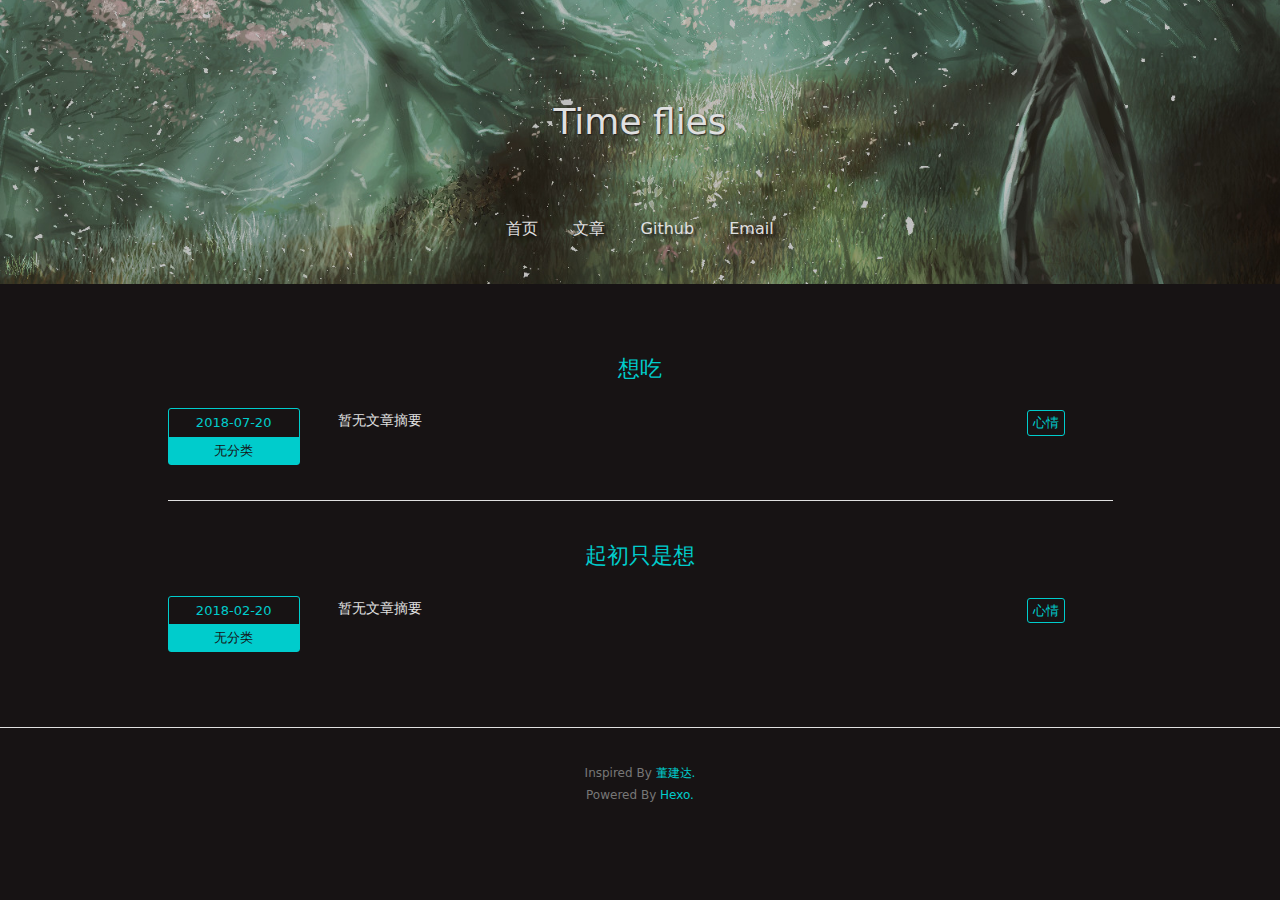
<file: index.html>
<!DOCTYPE html>
<html>
  <!-- Html Head Tag-->
  <head>
  <meta charset="UTF-8">
  <meta http-equiv="X-UA-Compatible" content="IE=edge">
  <meta name="viewport" content="width=device-width, initial-scale=1">
  <meta name="description" content="">
  <meta name="author" content="Dong Jianda">
  <!-- Open Graph Data -->
  <meta property="og:title" content="Time flies"/>
  <meta property="og:description" content="" />
  <meta property="og:site_name" content="Time flies"/>
  <meta property="og:type" content="website" />
  <meta property="og:image" content="http://yoursite.com"/>
  
    <link rel="alternate" href="/atom.xml" title="Time flies" type="application/atom+xml">
  
  
    <link rel="icon" href="/favicon.png">
  

  <!-- Site Title -->
  <title>Time flies</title>

  <!-- Bootstrap CSS -->
  <link rel="stylesheet" href="/css/bootstrap.min.css">
  <!-- Custom CSS -->
  
  <link rel="stylesheet" href="/css/style.dark.css">

  <!-- Google Analytics -->
  

</head>

  <body>
    <!-- Page Header -->


<header class="site-header header-background" style="background-image: url(/img/default-banner-dark.jpg)">
  <div class="container">
    <div class="row">
      <div class="col-lg-8 col-lg-offset-2 col-md-10 col-md-offset-1">
        <div class="page-title with-background-image">
          <p class="title">Time flies</p>
          <p class="subtitle"></p>
        </div>
        <div class="site-menu with-background-image">
          <ul>
            
              <li>
                <a href="/">
                  
                  首页
                  
                </a>
              </li>
            
              <li>
                <a href="/archives">
                  
                  文章
                  
                </a>
              </li>
            
              <li>
                <a href="https://github.com/Dongjianda">
                  
                  Github
                  
                </a>
              </li>
            
              <li>
                <a href="mailto:<692345776@qq.com>">
                  
                  Email
                  
                </a>
              </li>
            
          </ul>
        </div>
      </div>
    </div>
  </div>
</header>

<!-- Home Page Post List -->
<div class="container">
  <div class="row">
    <div class="col-lg-10 col-md-10 col-md-offset-1">
      
        <div class="post-item-wrapper">
  <a href="/2018/07/20/想吃/" class="post-title">
      想吃
  </a>
  <div class="post-excerpt">
    <!-- Post Date and Categories -->
    <div class="date-and-category">
      <div class="date">2018-07-20</div>
      <div class="categories">
        
          无分类
        
      </div>
    </div>
    <!-- Post Excerpt -->
    <div class="excerpt typo">暂无文章摘要</div>
    <!-- Post Tags -->
    <div class="tags">
      
        

<a class="tag" href="/tags/心情/">心情</a>


      
    </div>
  </div>
</div>

      
        <div class="post-item-wrapper">
  <a href="/2018/02/20/起初只是想/" class="post-title">
      起初只是想
  </a>
  <div class="post-excerpt">
    <!-- Post Date and Categories -->
    <div class="date-and-category">
      <div class="date">2018-02-20</div>
      <div class="categories">
        
          无分类
        
      </div>
    </div>
    <!-- Post Excerpt -->
    <div class="excerpt typo">暂无文章摘要</div>
    <!-- Post Tags -->
    <div class="tags">
      
        

<a class="tag" href="/tags/心情/">心情</a>


      
    </div>
  </div>
</div>

      
    </div>
  </div>
</div>

<!-- Pagination -->
<div class="container">
  <div class="row">
    <div class="col-lg-10 col-md-10 col-md-offset-1">
      <ul class="pagination">
          
          
      </ul>
    </div>
  </div>
</div>



    <!-- Footer -->
<footer>
  <div class="container">
    <div class="row">
      <div class="col-lg-8 col-lg-offset-2 col-md-10 col-md-offset-1">
        <p class="copyright text-muted">
          Inspired By <a target="_blank" href="https://github.com/Dongjianda">董建达.</a>
        <p class="copyright text-muted">
          Powered By <a target="_blank" href="https://hexo.io/">Hexo.</a>
        </p>
      </div>
    </div>
  </div>
</footer>


    <!-- After Footer Scripts -->
<script src="/js/highlight.pack.js"></script>
<script>
  document.addEventListener("DOMContentLoaded", function(event) {
    var codeBlocks = Array.prototype.slice.call(document.getElementsByTagName('pre'))
    codeBlocks.forEach(function(block, index) {
      hljs.highlightBlock(block);
    });
  });
</script>

  </body>
</html>
</file>
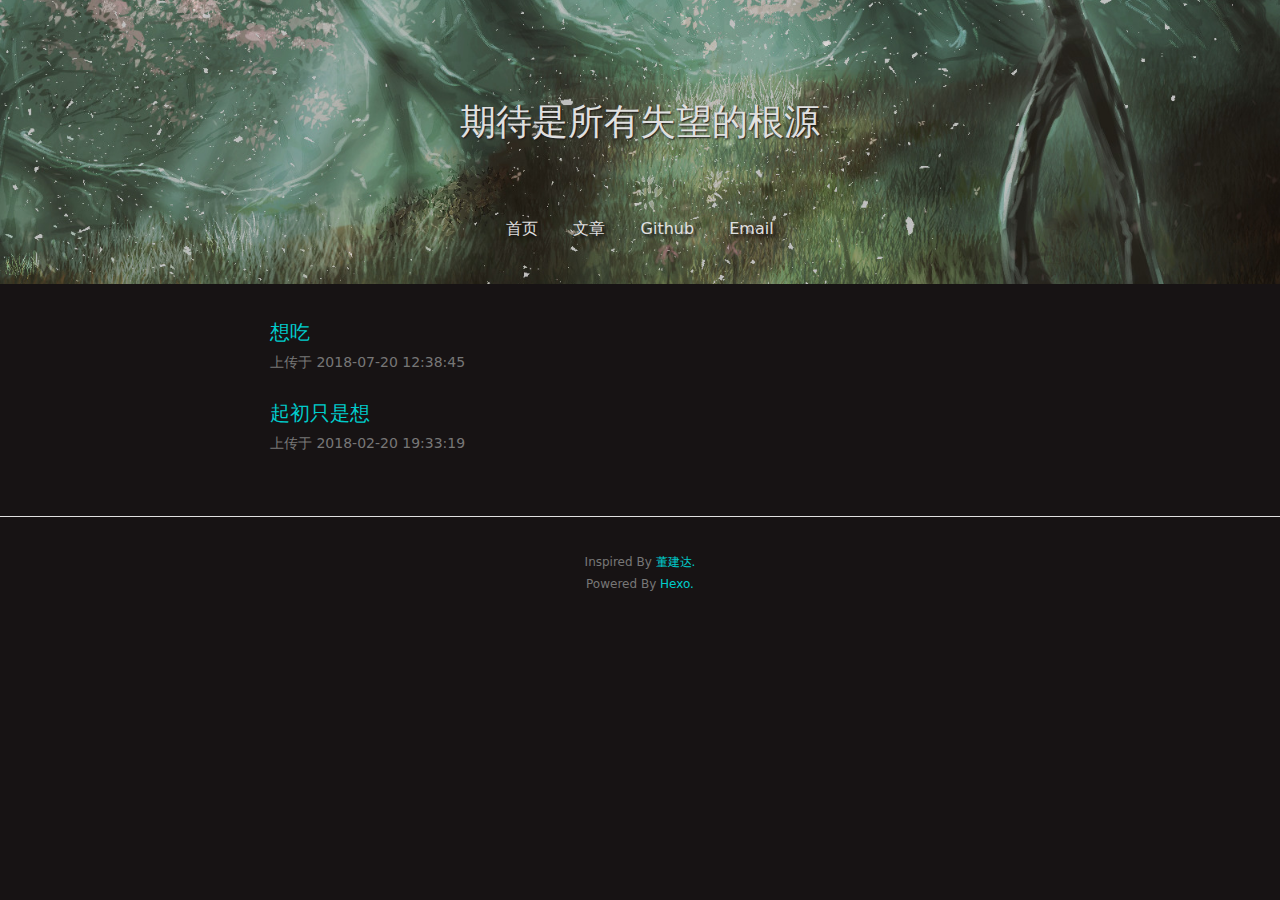
<file: archives/index.html>
<!DOCTYPE html>
<html>
  <!-- Html Head Tag-->
  <head>
  <meta charset="UTF-8">
  <meta http-equiv="X-UA-Compatible" content="IE=edge">
  <meta name="viewport" content="width=device-width, initial-scale=1">
  <meta name="description" content="">
  <meta name="author" content="Dong Jianda">
  <!-- Open Graph Data -->
  <meta property="og:title" content="Time flies"/>
  <meta property="og:description" content="" />
  <meta property="og:site_name" content="Time flies"/>
  <meta property="og:type" content="website" />
  <meta property="og:image" content="http://yoursite.com"/>
  
    <link rel="alternate" href="/atom.xml" title="Time flies" type="application/atom+xml">
  
  
    <link rel="icon" href="/favicon.png">
  

  <!-- Site Title -->
  <title>Time flies</title>

  <!-- Bootstrap CSS -->
  <link rel="stylesheet" href="/css/bootstrap.min.css">
  <!-- Custom CSS -->
  
  <link rel="stylesheet" href="/css/style.dark.css">

  <!-- Google Analytics -->
  

</head>

  <body>
    <!-- Archive Header -->
<!-- Page Header -->


<header class="site-header header-background" style="background-image: url(/img/default-banner-dark.jpg)">
  <div class="container">
    <div class="row">
      <div class="col-lg-8 col-lg-offset-2 col-md-10 col-md-offset-1">
        <div class="page-title with-background-image">
          <p class="title">期待是所有失望的根源</p>
          <p class="subtitle"></p>
        </div>
        <div class="site-menu with-background-image">
          <ul>
            
              <li>
                <a href="/">
                  
                  首页
                  
                </a>
              </li>
            
              <li>
                <a href="/archives">
                  
                  文章
                  
                </a>
              </li>
            
              <li>
                <a href="https://github.com/Dongjianda">
                  
                  Github
                  
                </a>
              </li>
            
              <li>
                <a href="mailto:<692345776@qq.com>">
                  
                  Email
                  
                </a>
              </li>
            
          </ul>
        </div>
      </div>
    </div>
  </div>
</header>

<!-- Archive List -->
<div class="container">
  <div class="row">
    <div class="col-lg-8 col-lg-offset-2 col-md-10 col-md-offset-1">
      
        <div class="archive-item">
  <a href="/2018/07/20/想吃/" class="post-title">
    想吃
  </a>
  <div class="date text-muted">上传于 2018-07-20 12:38:45</div>
</div>

      
        <div class="archive-item">
  <a href="/2018/02/20/起初只是想/" class="post-title">
    起初只是想
  </a>
  <div class="date text-muted">上传于 2018-02-20 19:33:19</div>
</div>

      

    </div>
  </div>
</div>
<!-- Pagination -->
<div class="container">
  <div class="row">
    <div class="col-lg-10 col-md-10 col-md-offset-1">
      <ul class="pagination">
          
          
      </ul>
    </div>
  </div>
</div>



    <!-- Footer -->
<footer>
  <div class="container">
    <div class="row">
      <div class="col-lg-8 col-lg-offset-2 col-md-10 col-md-offset-1">
        <p class="copyright text-muted">
          Inspired By <a target="_blank" href="https://github.com/Dongjianda">董建达.</a>
        <p class="copyright text-muted">
          Powered By <a target="_blank" href="https://hexo.io/">Hexo.</a>
        </p>
      </div>
    </div>
  </div>
</footer>


    <!-- After Footer Scripts -->
<script src="/js/highlight.pack.js"></script>
<script>
  document.addEventListener("DOMContentLoaded", function(event) {
    var codeBlocks = Array.prototype.slice.call(document.getElementsByTagName('pre'))
    codeBlocks.forEach(function(block, index) {
      hljs.highlightBlock(block);
    });
  });
</script>

  </body>
</html>
</file>
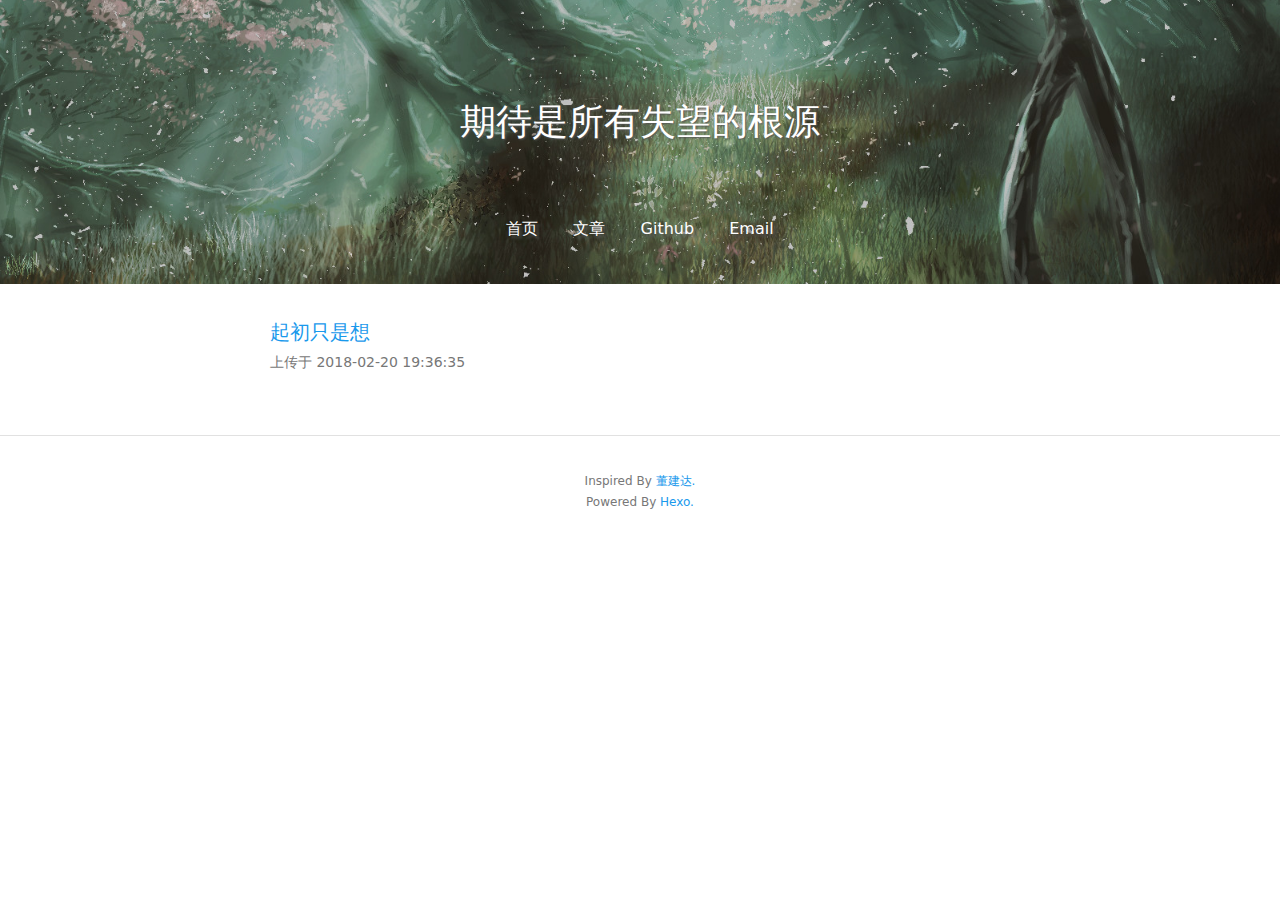
<file: tags/记录/index.html>
<!DOCTYPE html>
<html>
  <!-- Html Head Tag-->
  <head>
  <meta charset="UTF-8">
  <meta http-equiv="X-UA-Compatible" content="IE=edge">
  <meta name="viewport" content="width=device-width, initial-scale=1">
  <meta name="description" content="">
  <meta name="author" content="Dong Jianda">
  <!-- Open Graph Data -->
  <meta property="og:title" content="Time flies"/>
  <meta property="og:description" content="" />
  <meta property="og:site_name" content="Time flies"/>
  <meta property="og:type" content="website" />
  <meta property="og:image" content="http://yoursite.com"/>
  
    <link rel="alternate" href="/atom.xml" title="Time flies" type="application/atom+xml">
  
  
    <link rel="icon" href="/favicon.png">
  

  <!-- Site Title -->
  <title>Time flies</title>

  <!-- Bootstrap CSS -->
  <link rel="stylesheet" href="/css/bootstrap.min.css">
  <!-- Custom CSS -->
  
  <link rel="stylesheet" href="/css/style.light.css">

  <!-- Google Analytics -->
  

</head>

  <body>
    <!-- Archive Header -->
<!-- Page Header -->


<header class="site-header header-background" style="background-image: url(/img/default-banner-dark.jpg)">
  <div class="container">
    <div class="row">
      <div class="col-lg-8 col-lg-offset-2 col-md-10 col-md-offset-1">
        <div class="page-title with-background-image">
          <p class="title">期待是所有失望的根源</p>
          <p class="subtitle"></p>
        </div>
        <div class="site-menu with-background-image">
          <ul>
            
              <li>
                <a href="/">
                  
                  首页
                  
                </a>
              </li>
            
              <li>
                <a href="/archives">
                  
                  文章
                  
                </a>
              </li>
            
              <li>
                <a href="https://github.com/Dongjianda">
                  
                  Github
                  
                </a>
              </li>
            
              <li>
                <a href="mailto:<692345776@qq.com>">
                  
                  Email
                  
                </a>
              </li>
            
          </ul>
        </div>
      </div>
    </div>
  </div>
</header>

<!-- Archive List -->
<div class="container">
  <div class="row">
    <div class="col-lg-8 col-lg-offset-2 col-md-10 col-md-offset-1">
      
        <div class="archive-item">
  <a href="/2018/02/20/起初只是想/" class="post-title">
    起初只是想
  </a>
  <div class="date text-muted">上传于 2018-02-20 19:36:35</div>
</div>

      

    </div>
  </div>
</div>
<!-- Pagination -->
<div class="container">
  <div class="row">
    <div class="col-lg-10 col-md-10 col-md-offset-1">
      <ul class="pagination">
          
          
      </ul>
    </div>
  </div>
</div>



    <!-- Footer -->
<footer>
  <div class="container">
    <div class="row">
      <div class="col-lg-8 col-lg-offset-2 col-md-10 col-md-offset-1">
        <p class="copyright text-muted">
          Inspired By <a target="_blank" href="https://github.com/Dongjianda">董建达.</a>
        <p class="copyright text-muted">
          Powered By <a target="_blank" href="https://hexo.io/">Hexo.</a>
        </p>
      </div>
    </div>
  </div>
</footer>


    <!-- After Footer Scripts -->
<script src="/js/highlight.pack.js"></script>
<script>
  document.addEventListener("DOMContentLoaded", function(event) {
    var codeBlocks = Array.prototype.slice.call(document.getElementsByTagName('pre'))
    codeBlocks.forEach(function(block, index) {
      hljs.highlightBlock(block);
    });
  });
</script>

  </body>
</html>
</file>
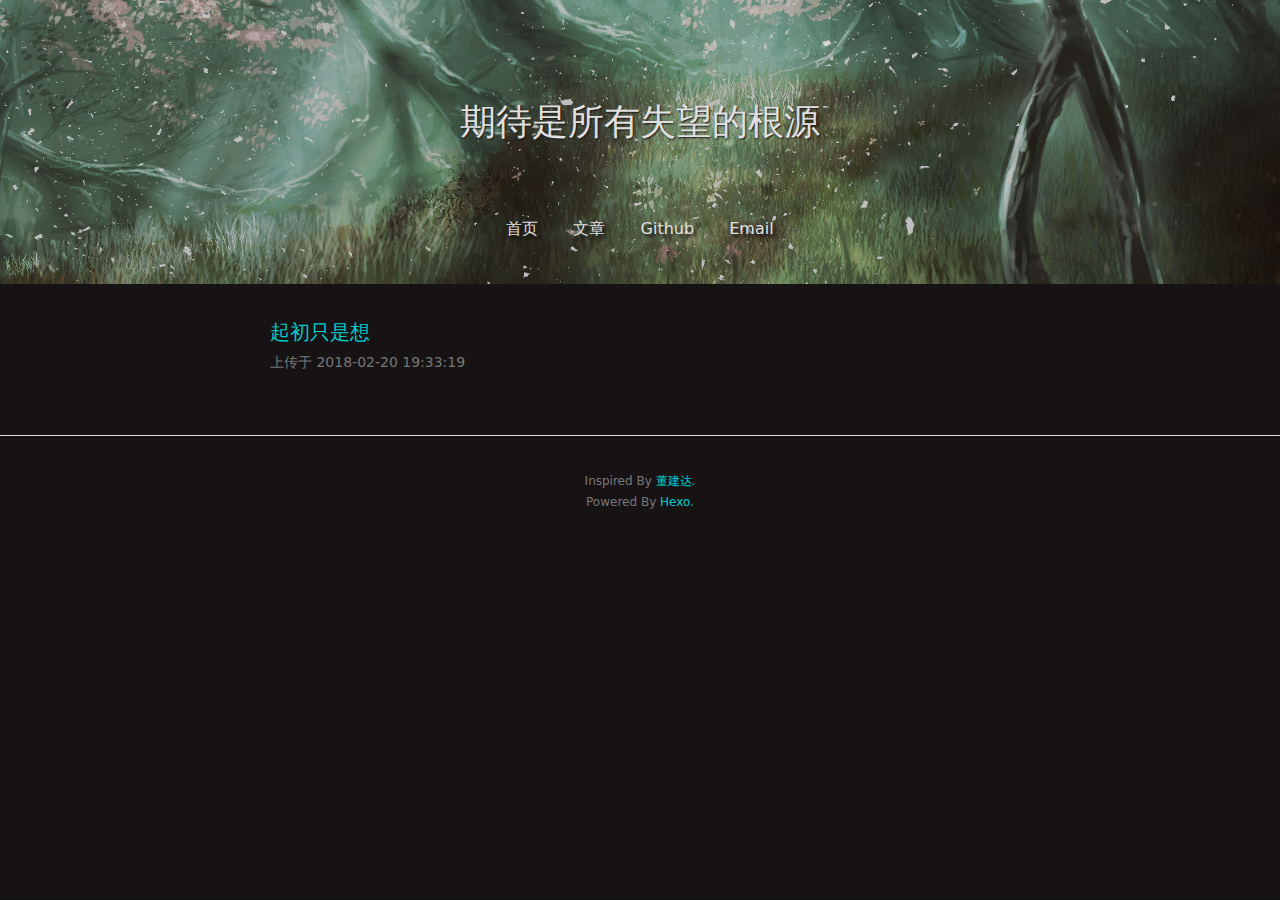
<file: archives/2018/02/index.html>
<!DOCTYPE html>
<html>
  <!-- Html Head Tag-->
  <head>
  <meta charset="UTF-8">
  <meta http-equiv="X-UA-Compatible" content="IE=edge">
  <meta name="viewport" content="width=device-width, initial-scale=1">
  <meta name="description" content="">
  <meta name="author" content="Dong Jianda">
  <!-- Open Graph Data -->
  <meta property="og:title" content="Time flies"/>
  <meta property="og:description" content="" />
  <meta property="og:site_name" content="Time flies"/>
  <meta property="og:type" content="website" />
  <meta property="og:image" content="http://yoursite.com"/>
  
    <link rel="alternate" href="/atom.xml" title="Time flies" type="application/atom+xml">
  
  
    <link rel="icon" href="/favicon.png">
  

  <!-- Site Title -->
  <title>Time flies</title>

  <!-- Bootstrap CSS -->
  <link rel="stylesheet" href="/css/bootstrap.min.css">
  <!-- Custom CSS -->
  
  <link rel="stylesheet" href="/css/style.dark.css">

  <!-- Google Analytics -->
  

</head>

  <body>
    <!-- Archive Header -->
<!-- Page Header -->


<header class="site-header header-background" style="background-image: url(/img/default-banner-dark.jpg)">
  <div class="container">
    <div class="row">
      <div class="col-lg-8 col-lg-offset-2 col-md-10 col-md-offset-1">
        <div class="page-title with-background-image">
          <p class="title">期待是所有失望的根源</p>
          <p class="subtitle"></p>
        </div>
        <div class="site-menu with-background-image">
          <ul>
            
              <li>
                <a href="/">
                  
                  首页
                  
                </a>
              </li>
            
              <li>
                <a href="/archives">
                  
                  文章
                  
                </a>
              </li>
            
              <li>
                <a href="https://github.com/Dongjianda">
                  
                  Github
                  
                </a>
              </li>
            
              <li>
                <a href="mailto:<692345776@qq.com>">
                  
                  Email
                  
                </a>
              </li>
            
          </ul>
        </div>
      </div>
    </div>
  </div>
</header>

<!-- Archive List -->
<div class="container">
  <div class="row">
    <div class="col-lg-8 col-lg-offset-2 col-md-10 col-md-offset-1">
      
        <div class="archive-item">
  <a href="/2018/02/20/起初只是想/" class="post-title">
    起初只是想
  </a>
  <div class="date text-muted">上传于 2018-02-20 19:33:19</div>
</div>

      

    </div>
  </div>
</div>
<!-- Pagination -->
<div class="container">
  <div class="row">
    <div class="col-lg-10 col-md-10 col-md-offset-1">
      <ul class="pagination">
          
          
      </ul>
    </div>
  </div>
</div>



    <!-- Footer -->
<footer>
  <div class="container">
    <div class="row">
      <div class="col-lg-8 col-lg-offset-2 col-md-10 col-md-offset-1">
        <p class="copyright text-muted">
          Inspired By <a target="_blank" href="https://github.com/Dongjianda">董建达.</a>
        <p class="copyright text-muted">
          Powered By <a target="_blank" href="https://hexo.io/">Hexo.</a>
        </p>
      </div>
    </div>
  </div>
</footer>


    <!-- After Footer Scripts -->
<script src="/js/highlight.pack.js"></script>
<script>
  document.addEventListener("DOMContentLoaded", function(event) {
    var codeBlocks = Array.prototype.slice.call(document.getElementsByTagName('pre'))
    codeBlocks.forEach(function(block, index) {
      hljs.highlightBlock(block);
    });
  });
</script>

  </body>
</html>
</file>
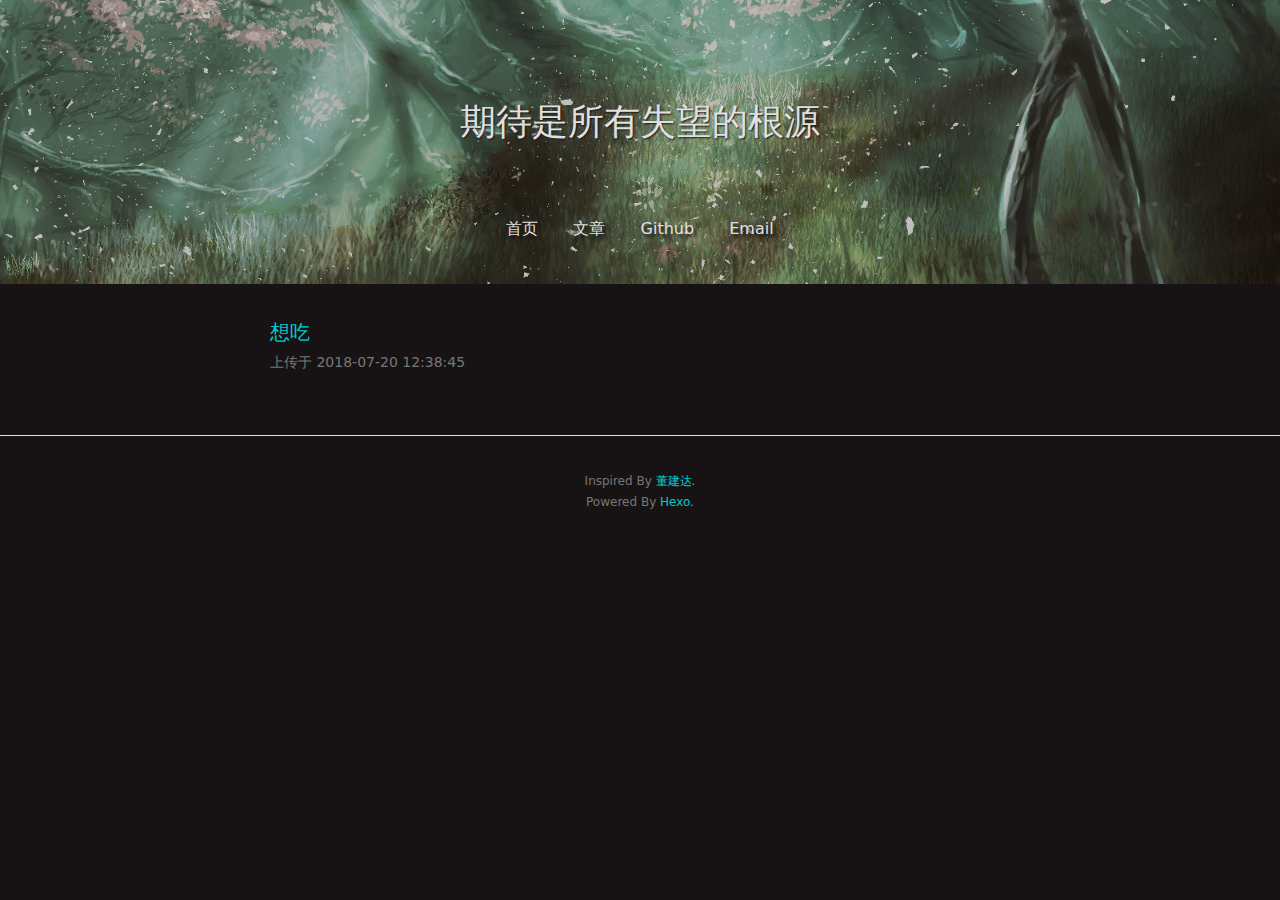
<file: archives/2018/07/index.html>
<!DOCTYPE html>
<html>
  <!-- Html Head Tag-->
  <head>
  <meta charset="UTF-8">
  <meta http-equiv="X-UA-Compatible" content="IE=edge">
  <meta name="viewport" content="width=device-width, initial-scale=1">
  <meta name="description" content="">
  <meta name="author" content="Dong Jianda">
  <!-- Open Graph Data -->
  <meta property="og:title" content="Time flies"/>
  <meta property="og:description" content="" />
  <meta property="og:site_name" content="Time flies"/>
  <meta property="og:type" content="website" />
  <meta property="og:image" content="http://yoursite.com"/>
  
    <link rel="alternate" href="/atom.xml" title="Time flies" type="application/atom+xml">
  
  
    <link rel="icon" href="/favicon.png">
  

  <!-- Site Title -->
  <title>Time flies</title>

  <!-- Bootstrap CSS -->
  <link rel="stylesheet" href="/css/bootstrap.min.css">
  <!-- Custom CSS -->
  
  <link rel="stylesheet" href="/css/style.dark.css">

  <!-- Google Analytics -->
  

</head>

  <body>
    <!-- Archive Header -->
<!-- Page Header -->


<header class="site-header header-background" style="background-image: url(/img/default-banner-dark.jpg)">
  <div class="container">
    <div class="row">
      <div class="col-lg-8 col-lg-offset-2 col-md-10 col-md-offset-1">
        <div class="page-title with-background-image">
          <p class="title">期待是所有失望的根源</p>
          <p class="subtitle"></p>
        </div>
        <div class="site-menu with-background-image">
          <ul>
            
              <li>
                <a href="/">
                  
                  首页
                  
                </a>
              </li>
            
              <li>
                <a href="/archives">
                  
                  文章
                  
                </a>
              </li>
            
              <li>
                <a href="https://github.com/Dongjianda">
                  
                  Github
                  
                </a>
              </li>
            
              <li>
                <a href="mailto:<692345776@qq.com>">
                  
                  Email
                  
                </a>
              </li>
            
          </ul>
        </div>
      </div>
    </div>
  </div>
</header>

<!-- Archive List -->
<div class="container">
  <div class="row">
    <div class="col-lg-8 col-lg-offset-2 col-md-10 col-md-offset-1">
      
        <div class="archive-item">
  <a href="/2018/07/20/想吃/" class="post-title">
    想吃
  </a>
  <div class="date text-muted">上传于 2018-07-20 12:38:45</div>
</div>

      

    </div>
  </div>
</div>
<!-- Pagination -->
<div class="container">
  <div class="row">
    <div class="col-lg-10 col-md-10 col-md-offset-1">
      <ul class="pagination">
          
          
      </ul>
    </div>
  </div>
</div>



    <!-- Footer -->
<footer>
  <div class="container">
    <div class="row">
      <div class="col-lg-8 col-lg-offset-2 col-md-10 col-md-offset-1">
        <p class="copyright text-muted">
          Inspired By <a target="_blank" href="https://github.com/Dongjianda">董建达.</a>
        <p class="copyright text-muted">
          Powered By <a target="_blank" href="https://hexo.io/">Hexo.</a>
        </p>
      </div>
    </div>
  </div>
</footer>


    <!-- After Footer Scripts -->
<script src="/js/highlight.pack.js"></script>
<script>
  document.addEventListener("DOMContentLoaded", function(event) {
    var codeBlocks = Array.prototype.slice.call(document.getElementsByTagName('pre'))
    codeBlocks.forEach(function(block, index) {
      hljs.highlightBlock(block);
    });
  });
</script>

  </body>
</html>
</file>
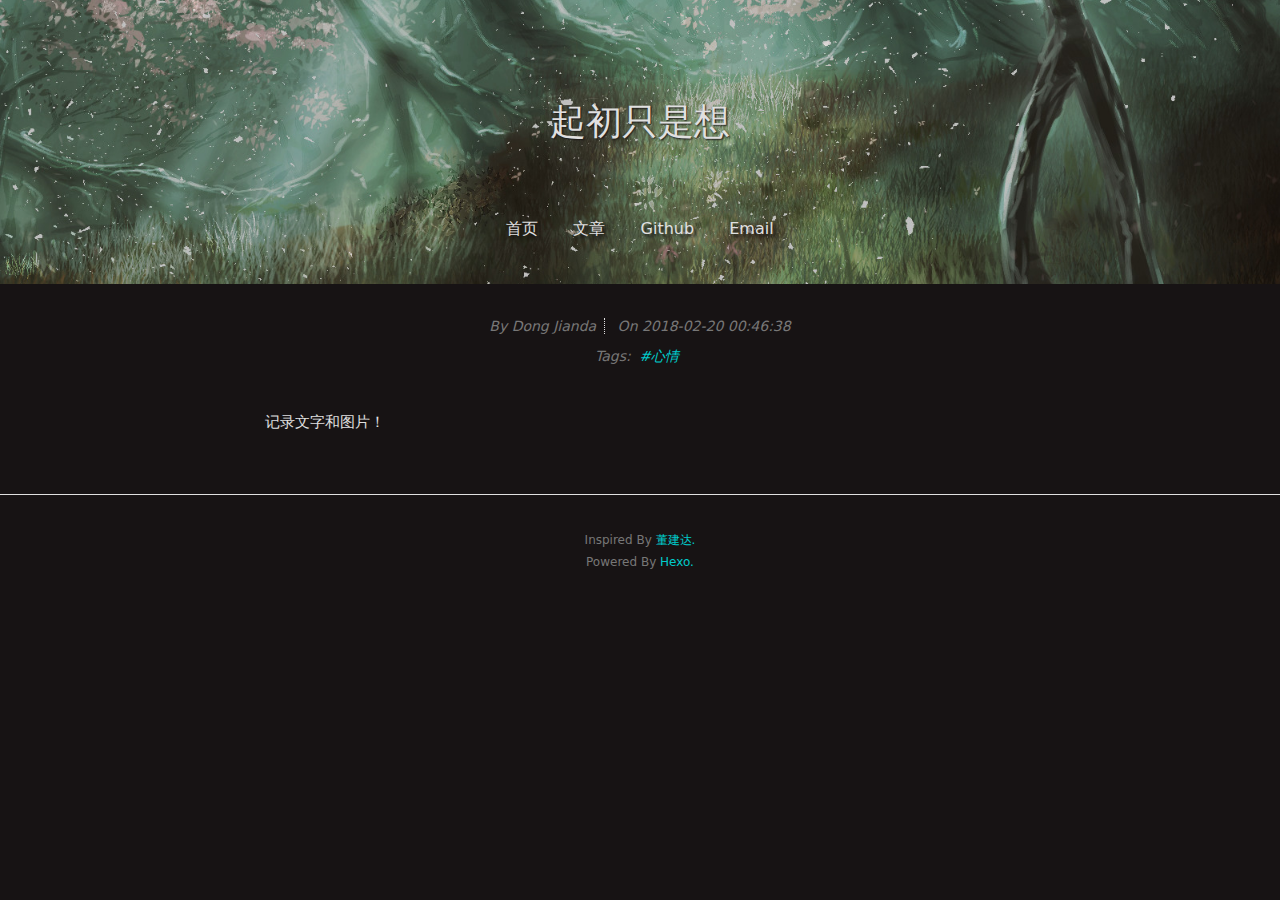
<file: 2018/02/20/起初只是想/index.html>
<!DOCTYPE html>
<html>
  <!-- Html Head Tag-->
  <head>
  <meta charset="UTF-8">
  <meta http-equiv="X-UA-Compatible" content="IE=edge">
  <meta name="viewport" content="width=device-width, initial-scale=1">
  <meta name="description" content="">
  <meta name="author" content="Dong Jianda">
  <!-- Open Graph Data -->
  <meta property="og:title" content="起初只是想"/>
  <meta property="og:description" content="" />
  <meta property="og:site_name" content="Time flies"/>
  <meta property="og:type" content="article" />
  <meta property="og:image" content="http://yoursite.com"/>
  
    <link rel="alternate" href="/atom.xml" title="Time flies" type="application/atom+xml">
  
  
    <link rel="icon" href="/favicon.png">
  

  <!-- Site Title -->
  <title>Time flies</title>

  <!-- Bootstrap CSS -->
  <link rel="stylesheet" href="/css/bootstrap.min.css">
  <!-- Custom CSS -->
  
  <link rel="stylesheet" href="/css/style.dark.css">

  <!-- Google Analytics -->
  

</head>

  <body>
    <!-- Page Header -->


<header class="site-header header-background" style="background-image: url(/img/default-banner-dark.jpg)">
  <div class="container">
    <div class="row">
      <div class="col-lg-8 col-lg-offset-2 col-md-10 col-md-offset-1">
        <div class="page-title with-background-image">
          <p class="title">起初只是想</p>
          <p class="subtitle"></p>
        </div>
        <div class="site-menu with-background-image">
          <ul>
            
              <li>
                <a href="/">
                  
                  首页
                  
                </a>
              </li>
            
              <li>
                <a href="/archives">
                  
                  文章
                  
                </a>
              </li>
            
              <li>
                <a href="https://github.com/Dongjianda">
                  
                  Github
                  
                </a>
              </li>
            
              <li>
                <a href="mailto:<692345776@qq.com>">
                  
                  Email
                  
                </a>
              </li>
            
          </ul>
        </div>
      </div>
    </div>
  </div>
</header>

<article>
  <div class="container typo">
    <div class="row">
      <div class="col-lg-8 col-lg-offset-2 col-md-10 col-md-offset-1">
        <div class="post-info text-muted">
          
            <!-- Author -->
            <span class="author info">By Dong Jianda</span>
          
          <!-- Date -->
          <span class="date-time info">On
            <span class="date">2018-02-20</span>
            <span class="time">00:46:38</span>
          </span>
          
        </div>
        <!-- Tags -->
        
          <div class="post-tags text-muted">
            Tags: 

<a class="tag" href="/tags/心情/">#心情</a>


          </div>
        
        <!-- Post Main Content -->
        <div class="post-content">
          <p>记录文字和图片！</p>

        </div>
      </div>
    </div>
  </div>
</article>



    <!-- Footer -->
<footer>
  <div class="container">
    <div class="row">
      <div class="col-lg-8 col-lg-offset-2 col-md-10 col-md-offset-1">
        <p class="copyright text-muted">
          Inspired By <a target="_blank" href="https://github.com/Dongjianda">董建达.</a>
        <p class="copyright text-muted">
          Powered By <a target="_blank" href="https://hexo.io/">Hexo.</a>
        </p>
      </div>
    </div>
  </div>
</footer>


    <!-- After Footer Scripts -->
<script src="/js/highlight.pack.js"></script>
<script>
  document.addEventListener("DOMContentLoaded", function(event) {
    var codeBlocks = Array.prototype.slice.call(document.getElementsByTagName('pre'))
    codeBlocks.forEach(function(block, index) {
      hljs.highlightBlock(block);
    });
  });
</script>

  </body>
</html>
</file>
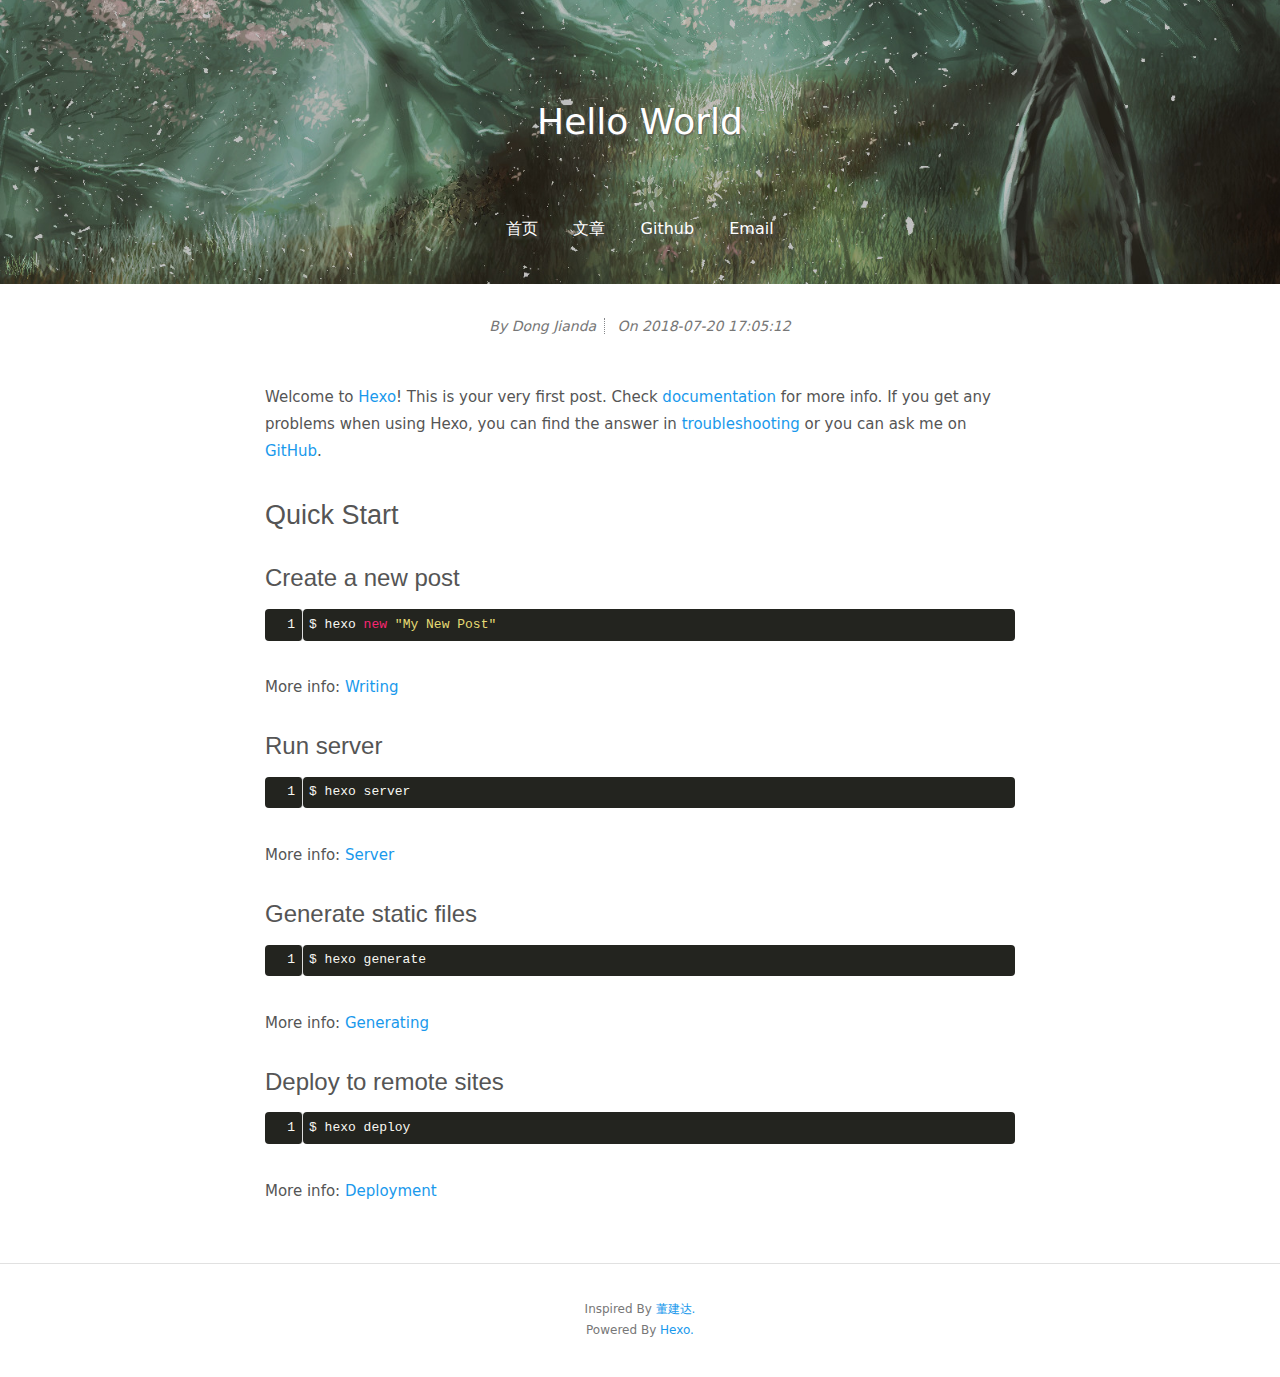
<file: 2018/07/20/hello-world/index.html>
<!DOCTYPE html>
<html>
  <!-- Html Head Tag-->
  <head>
  <meta charset="UTF-8">
  <meta http-equiv="X-UA-Compatible" content="IE=edge">
  <meta name="viewport" content="width=device-width, initial-scale=1">
  <meta name="description" content="">
  <meta name="author" content="Dong Jianda">
  <!-- Open Graph Data -->
  <meta property="og:title" content="Hello World"/>
  <meta property="og:description" content="" />
  <meta property="og:site_name" content="Time flies"/>
  <meta property="og:type" content="article" />
  <meta property="og:image" content="http://yoursite.com"/>
  
    <link rel="alternate" href="/atom.xml" title="Time flies" type="application/atom+xml">
  
  
    <link rel="icon" href="/favicon.png">
  

  <!-- Site Title -->
  <title>Time flies</title>

  <!-- Bootstrap CSS -->
  <link rel="stylesheet" href="/css/bootstrap.min.css">
  <!-- Custom CSS -->
  
  <link rel="stylesheet" href="/css/style.light.css">

  <!-- Google Analytics -->
  

</head>

  <body>
    <!-- Page Header -->


<header class="site-header header-background" style="background-image: url(/img/default-banner-dark.jpg)">
  <div class="container">
    <div class="row">
      <div class="col-lg-8 col-lg-offset-2 col-md-10 col-md-offset-1">
        <div class="page-title with-background-image">
          <p class="title">Hello World</p>
          <p class="subtitle"></p>
        </div>
        <div class="site-menu with-background-image">
          <ul>
            
              <li>
                <a href="/">
                  
                  首页
                  
                </a>
              </li>
            
              <li>
                <a href="/archives">
                  
                  文章
                  
                </a>
              </li>
            
              <li>
                <a href="https://github.com/Dongjianda">
                  
                  Github
                  
                </a>
              </li>
            
              <li>
                <a href="mailto:<692345776@qq.com>">
                  
                  Email
                  
                </a>
              </li>
            
          </ul>
        </div>
      </div>
    </div>
  </div>
</header>

<article>
  <div class="container typo">
    <div class="row">
      <div class="col-lg-8 col-lg-offset-2 col-md-10 col-md-offset-1">
        <div class="post-info text-muted">
          
            <!-- Author -->
            <span class="author info">By Dong Jianda</span>
          
          <!-- Date -->
          <span class="date-time info">On
            <span class="date">2018-07-20</span>
            <span class="time">17:05:12</span>
          </span>
          
        </div>
        <!-- Tags -->
        
        <!-- Post Main Content -->
        <div class="post-content">
          <p>Welcome to <a href="https://hexo.io/" target="_blank" rel="noopener">Hexo</a>! This is your very first post. Check <a href="https://hexo.io/docs/" target="_blank" rel="noopener">documentation</a> for more info. If you get any problems when using Hexo, you can find the answer in <a href="https://hexo.io/docs/troubleshooting.html" target="_blank" rel="noopener">troubleshooting</a> or you can ask me on <a href="https://github.com/hexojs/hexo/issues" target="_blank" rel="noopener">GitHub</a>.</p>
<h2 id="Quick-Start"><a href="#Quick-Start" class="headerlink" title="Quick Start"></a>Quick Start</h2><h3 id="Create-a-new-post"><a href="#Create-a-new-post" class="headerlink" title="Create a new post"></a>Create a new post</h3><figure class="highlight bash"><table><tr><td class="gutter"><pre><span class="line">1</span><br></pre></td><td class="code"><pre><span class="line">$ hexo new <span class="string">"My New Post"</span></span><br></pre></td></tr></table></figure>
<p>More info: <a href="https://hexo.io/docs/writing.html" target="_blank" rel="noopener">Writing</a></p>
<h3 id="Run-server"><a href="#Run-server" class="headerlink" title="Run server"></a>Run server</h3><figure class="highlight bash"><table><tr><td class="gutter"><pre><span class="line">1</span><br></pre></td><td class="code"><pre><span class="line">$ hexo server</span><br></pre></td></tr></table></figure>
<p>More info: <a href="https://hexo.io/docs/server.html" target="_blank" rel="noopener">Server</a></p>
<h3 id="Generate-static-files"><a href="#Generate-static-files" class="headerlink" title="Generate static files"></a>Generate static files</h3><figure class="highlight bash"><table><tr><td class="gutter"><pre><span class="line">1</span><br></pre></td><td class="code"><pre><span class="line">$ hexo generate</span><br></pre></td></tr></table></figure>
<p>More info: <a href="https://hexo.io/docs/generating.html" target="_blank" rel="noopener">Generating</a></p>
<h3 id="Deploy-to-remote-sites"><a href="#Deploy-to-remote-sites" class="headerlink" title="Deploy to remote sites"></a>Deploy to remote sites</h3><figure class="highlight bash"><table><tr><td class="gutter"><pre><span class="line">1</span><br></pre></td><td class="code"><pre><span class="line">$ hexo deploy</span><br></pre></td></tr></table></figure>
<p>More info: <a href="https://hexo.io/docs/deployment.html" target="_blank" rel="noopener">Deployment</a></p>

        </div>
      </div>
    </div>
  </div>
</article>



    <!-- Footer -->
<footer>
  <div class="container">
    <div class="row">
      <div class="col-lg-8 col-lg-offset-2 col-md-10 col-md-offset-1">
        <p class="copyright text-muted">
          Inspired By <a target="_blank" href="https://github.com/Dongjianda">董建达.</a>
        <p class="copyright text-muted">
          Powered By <a target="_blank" href="https://hexo.io/">Hexo.</a>
        </p>
      </div>
    </div>
  </div>
</footer>


    <!-- After Footer Scripts -->
<script src="/js/highlight.pack.js"></script>
<script>
  document.addEventListener("DOMContentLoaded", function(event) {
    var codeBlocks = Array.prototype.slice.call(document.getElementsByTagName('pre'))
    codeBlocks.forEach(function(block, index) {
      hljs.highlightBlock(block);
    });
  });
</script>

  </body>
</html>
</file>
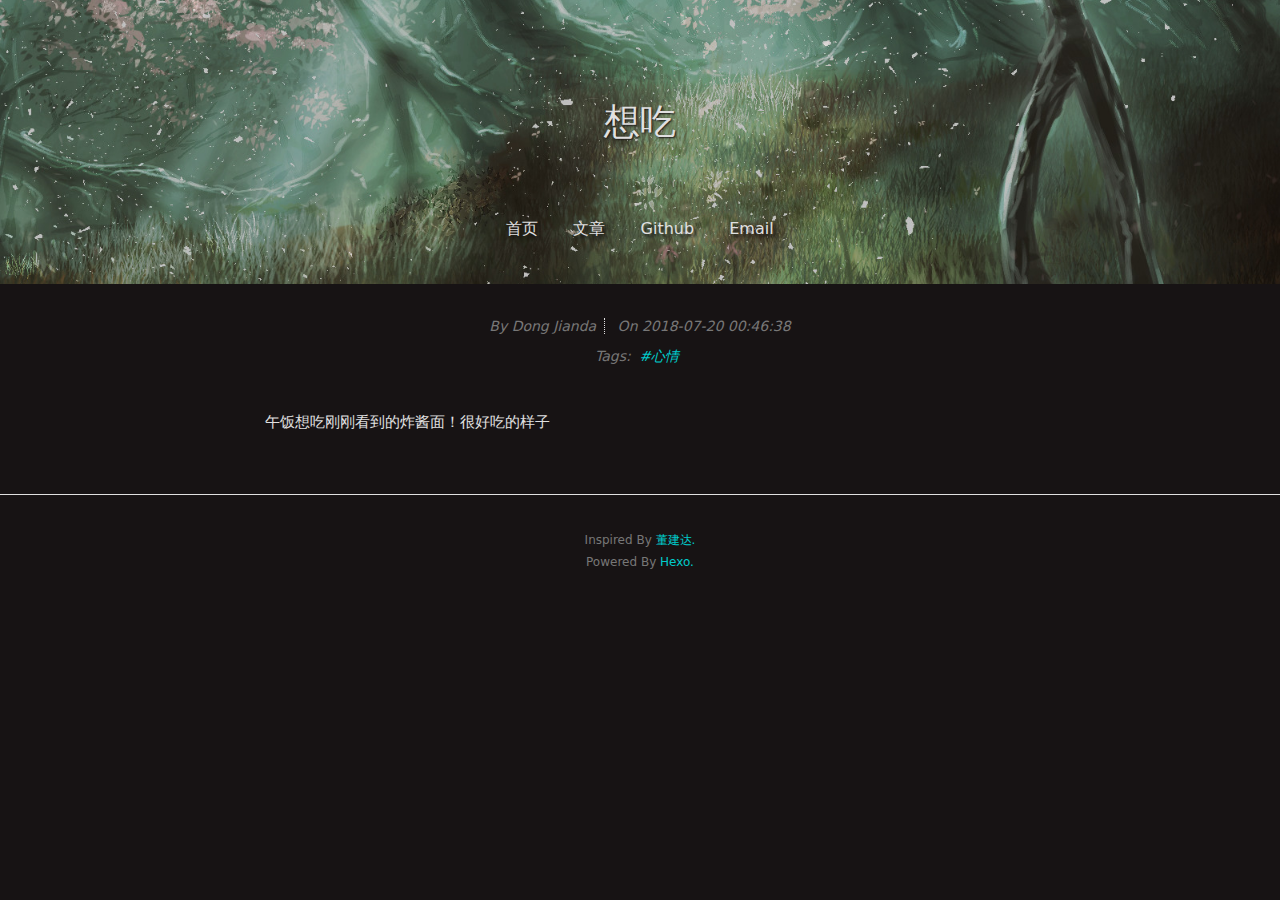
<file: 2018/07/20/想吃/index.html>
<!DOCTYPE html>
<html>
  <!-- Html Head Tag-->
  <head>
  <meta charset="UTF-8">
  <meta http-equiv="X-UA-Compatible" content="IE=edge">
  <meta name="viewport" content="width=device-width, initial-scale=1">
  <meta name="description" content="">
  <meta name="author" content="Dong Jianda">
  <!-- Open Graph Data -->
  <meta property="og:title" content="想吃"/>
  <meta property="og:description" content="" />
  <meta property="og:site_name" content="Time flies"/>
  <meta property="og:type" content="article" />
  <meta property="og:image" content="http://yoursite.com"/>
  
    <link rel="alternate" href="/atom.xml" title="Time flies" type="application/atom+xml">
  
  
    <link rel="icon" href="/favicon.png">
  

  <!-- Site Title -->
  <title>Time flies</title>

  <!-- Bootstrap CSS -->
  <link rel="stylesheet" href="/css/bootstrap.min.css">
  <!-- Custom CSS -->
  
  <link rel="stylesheet" href="/css/style.dark.css">

  <!-- Google Analytics -->
  

</head>

  <body>
    <!-- Page Header -->


<header class="site-header header-background" style="background-image: url(/img/default-banner-dark.jpg)">
  <div class="container">
    <div class="row">
      <div class="col-lg-8 col-lg-offset-2 col-md-10 col-md-offset-1">
        <div class="page-title with-background-image">
          <p class="title">想吃</p>
          <p class="subtitle"></p>
        </div>
        <div class="site-menu with-background-image">
          <ul>
            
              <li>
                <a href="/">
                  
                  首页
                  
                </a>
              </li>
            
              <li>
                <a href="/archives">
                  
                  文章
                  
                </a>
              </li>
            
              <li>
                <a href="https://github.com/Dongjianda">
                  
                  Github
                  
                </a>
              </li>
            
              <li>
                <a href="mailto:<692345776@qq.com>">
                  
                  Email
                  
                </a>
              </li>
            
          </ul>
        </div>
      </div>
    </div>
  </div>
</header>

<article>
  <div class="container typo">
    <div class="row">
      <div class="col-lg-8 col-lg-offset-2 col-md-10 col-md-offset-1">
        <div class="post-info text-muted">
          
            <!-- Author -->
            <span class="author info">By Dong Jianda</span>
          
          <!-- Date -->
          <span class="date-time info">On
            <span class="date">2018-07-20</span>
            <span class="time">00:46:38</span>
          </span>
          
        </div>
        <!-- Tags -->
        
          <div class="post-tags text-muted">
            Tags: 

<a class="tag" href="/tags/心情/">#心情</a>


          </div>
        
        <!-- Post Main Content -->
        <div class="post-content">
          <p>午饭想吃刚刚看到的炸酱面！很好吃的样子</p>

        </div>
      </div>
    </div>
  </div>
</article>



    <!-- Footer -->
<footer>
  <div class="container">
    <div class="row">
      <div class="col-lg-8 col-lg-offset-2 col-md-10 col-md-offset-1">
        <p class="copyright text-muted">
          Inspired By <a target="_blank" href="https://github.com/Dongjianda">董建达.</a>
        <p class="copyright text-muted">
          Powered By <a target="_blank" href="https://hexo.io/">Hexo.</a>
        </p>
      </div>
    </div>
  </div>
</footer>


    <!-- After Footer Scripts -->
<script src="/js/highlight.pack.js"></script>
<script>
  document.addEventListener("DOMContentLoaded", function(event) {
    var codeBlocks = Array.prototype.slice.call(document.getElementsByTagName('pre'))
    codeBlocks.forEach(function(block, index) {
      hljs.highlightBlock(block);
    });
  });
</script>

  </body>
</html>
</file>
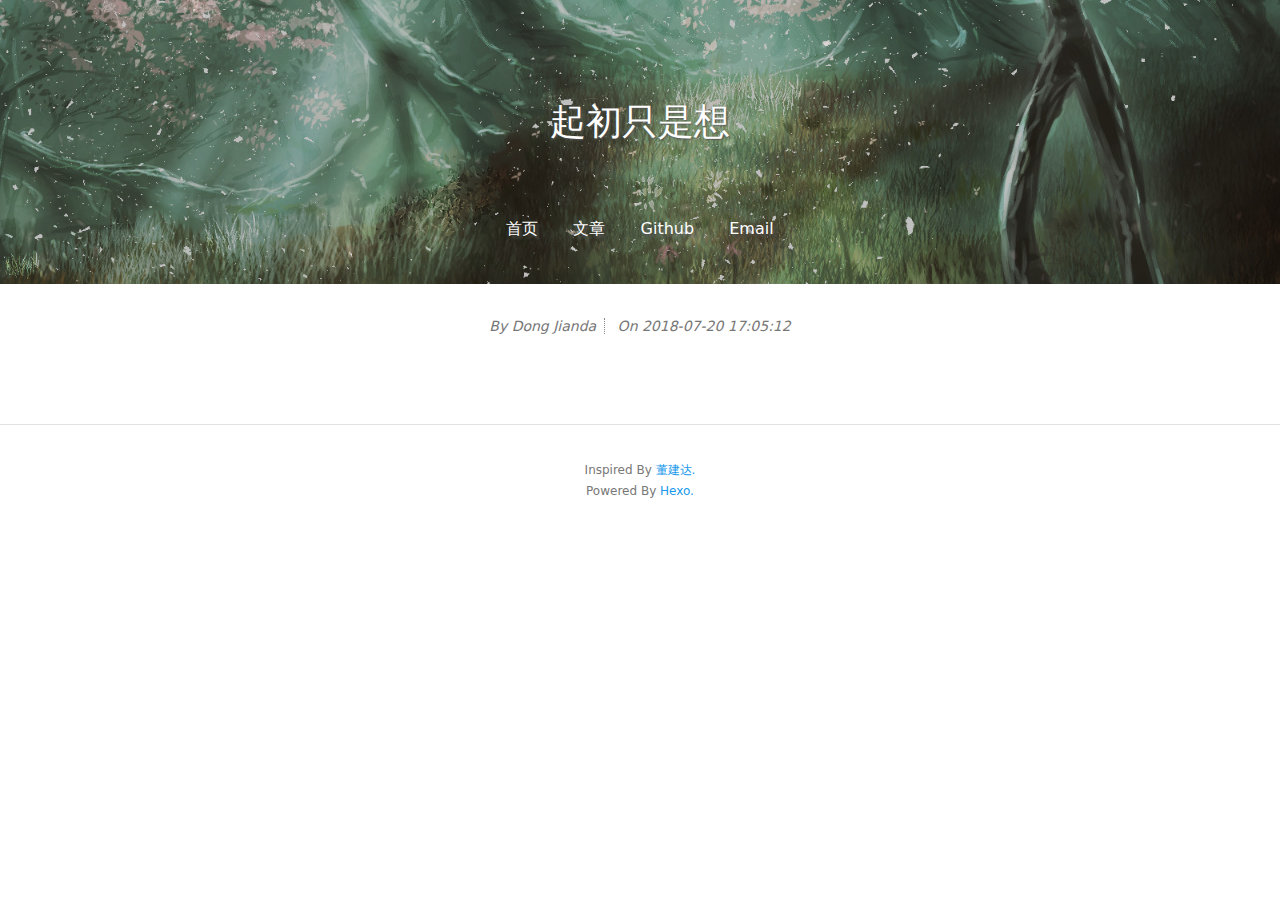
<file: 2018/07/20/起初只是想/index.html>
<!DOCTYPE html>
<html>
  <!-- Html Head Tag-->
  <head>
  <meta charset="UTF-8">
  <meta http-equiv="X-UA-Compatible" content="IE=edge">
  <meta name="viewport" content="width=device-width, initial-scale=1">
  <meta name="description" content="">
  <meta name="author" content="Dong Jianda">
  <!-- Open Graph Data -->
  <meta property="og:title" content="起初只是想"/>
  <meta property="og:description" content="" />
  <meta property="og:site_name" content="Time flies"/>
  <meta property="og:type" content="article" />
  <meta property="og:image" content="http://yoursite.com"/>
  
    <link rel="alternate" href="/atom.xml" title="Time flies" type="application/atom+xml">
  
  
    <link rel="icon" href="/favicon.png">
  

  <!-- Site Title -->
  <title>Time flies</title>

  <!-- Bootstrap CSS -->
  <link rel="stylesheet" href="/css/bootstrap.min.css">
  <!-- Custom CSS -->
  
  <link rel="stylesheet" href="/css/style.light.css">

  <!-- Google Analytics -->
  

</head>

  <body>
    <!-- Page Header -->


<header class="site-header header-background" style="background-image: url(/img/default-banner-dark.jpg)">
  <div class="container">
    <div class="row">
      <div class="col-lg-8 col-lg-offset-2 col-md-10 col-md-offset-1">
        <div class="page-title with-background-image">
          <p class="title">起初只是想</p>
          <p class="subtitle"></p>
        </div>
        <div class="site-menu with-background-image">
          <ul>
            
              <li>
                <a href="/">
                  
                  首页
                  
                </a>
              </li>
            
              <li>
                <a href="/archives">
                  
                  文章
                  
                </a>
              </li>
            
              <li>
                <a href="https://github.com/Dongjianda">
                  
                  Github
                  
                </a>
              </li>
            
              <li>
                <a href="mailto:<692345776@qq.com>">
                  
                  Email
                  
                </a>
              </li>
            
          </ul>
        </div>
      </div>
    </div>
  </div>
</header>

<article>
  <div class="container typo">
    <div class="row">
      <div class="col-lg-8 col-lg-offset-2 col-md-10 col-md-offset-1">
        <div class="post-info text-muted">
          
            <!-- Author -->
            <span class="author info">By Dong Jianda</span>
          
          <!-- Date -->
          <span class="date-time info">On
            <span class="date">2018-07-20</span>
            <span class="time">17:05:12</span>
          </span>
          
        </div>
        <!-- Tags -->
        
        <!-- Post Main Content -->
        <div class="post-content">
          
        </div>
      </div>
    </div>
  </div>
</article>



    <!-- Footer -->
<footer>
  <div class="container">
    <div class="row">
      <div class="col-lg-8 col-lg-offset-2 col-md-10 col-md-offset-1">
        <p class="copyright text-muted">
          Inspired By <a target="_blank" href="https://github.com/Dongjianda">董建达.</a>
        <p class="copyright text-muted">
          Powered By <a target="_blank" href="https://hexo.io/">Hexo.</a>
        </p>
      </div>
    </div>
  </div>
</footer>


    <!-- After Footer Scripts -->
<script src="/js/highlight.pack.js"></script>
<script>
  document.addEventListener("DOMContentLoaded", function(event) {
    var codeBlocks = Array.prototype.slice.call(document.getElementsByTagName('pre'))
    codeBlocks.forEach(function(block, index) {
      hljs.highlightBlock(block);
    });
  });
</script>

  </body>
</html>
</file>
<file: css/style.dark.css>
/* basic colors */
/* theme colors */
/* modify value of $theme-color to get different theme colors */
/* typo.css from https://github.com/sofish/typo.css */

@charset "utf-8";

/* 防止用户自定义背景颜色对网页的影响，添加让用户可以自定义字体 */
html {
  color: #333;
  background: #fff;
  -webkit-text-size-adjust: 100%;
  -ms-text-size-adjust: 100%;
  text-rendering: optimizelegibility;
}

/* 如果你的项目仅支持 IE9+ | Chrome | Firefox 等，推荐在 <html> 中添加 .borderbox 这个 class */
html.borderbox *, html.borderbox *:before, html.borderbox *:after {
  -moz-box-sizing: border-box;
  -webkit-box-sizing: border-box;
  box-sizing: border-box;
}

/* 内外边距通常让各个浏览器样式的表现位置不同 */
body, dl, dt, dd, ul, ol, li, h1, h2, h3, h4, h5, h6, pre, code, form, fieldset, legend, input, textarea, p, blockquote, th, td, hr, button, article, aside, details, figcaption, figure, footer, header, menu, nav, section {
  margin: 0;
  padding: 0;
}

/* 重设 HTML5 标签, IE 需要在 js 中 createElement(TAG) */
article, aside, details, figcaption, figure, footer, header, menu, nav, section {
  display: block;
}

/* HTML5 媒体文件跟 img 保持一致 */
audio, canvas, video {
  display: inline-block;
}

/* 要注意表单元素并不继承父级 font 的问题 */
body, button, input, select, textarea {
  font: 300 1rem/1.8 PingFang SC, Lantinghei SC, Microsoft Yahei, Hiragino Sans GB, Microsoft Sans Serif, WenQuanYi Micro Hei, sans;
}

button::-moz-focus-inner,
input::-moz-focus-inner {
  padding: 0;
  border: 0;
}

/* 去掉各Table cell 的边距并让其边重合 */
table {
  border-collapse: collapse;
  border-spacing: 0;
}

/* 去除默认边框 */
fieldset, img {
  border: 0;
}

/* 块/段落引用 */
blockquote {
  position: relative;
  color: #999;
  font-weight: 400;
  border-left: 1px solid #1abc9c;
  padding-left: 1em;
  margin: 1em 3em 1em 2em;
}

@media only screen and ( max-width: 640px ) {
  blockquote {
    margin: 1em 0;
  }
}

/* Firefox 以外，元素没有下划线，需添加 */
acronym, abbr {
  border-bottom: 1px dotted;
  font-variant: normal;
}

/* 添加鼠标问号，进一步确保应用的语义是正确的（要知道，交互他们也有洁癖，如果你不去掉，那得多花点口舌） */
abbr {
  cursor: help;
}

/* 一致的 del 样式 */
del {
  text-decoration: line-through;
}

address, caption, cite, code, dfn, em, th, var {
  font-style: normal;
  font-weight: 400;
}

/* 去掉列表前的标识, li 会继承，大部分网站通常用列表来很多内容，所以应该当去 */
ul, ol {
  list-style: none;
}

/* 对齐是排版最重要的因素, 别让什么都居中 */
caption, th {
  text-align: left;
}

q:before, q:after {
  content: '';
}

/* 统一上标和下标 */
sub, sup {
  font-size: 75%;
  line-height: 0;
  position: relative;
}

:root sub, :root sup {
  vertical-align: baseline; /* for ie9 and other modern browsers */
}

sup {
  top: -0.5em;
}

sub {
  bottom: -0.25em;
}

/* 让链接在 hover 状态下显示下划线 */
// a {
//   color: #1abc9c;
// }

// a:hover {
//   text-decoration: underline;
// }

// .typo a {
//   border-bottom: 1px solid #1abc9c;
// }

// .typo a:hover {
//   border-bottom-color: #555;
//   color: #555;
//   text-decoration: none;
// }

/* 默认不显示下划线，保持页面简洁 */
ins, a {
  text-decoration: none;
}

/* 专名号：虽然 u 已经重回 html5 Draft，但在所有浏览器中都是可以使用的，
 * 要做到更好，向后兼容的话，添加 class="typo-u" 来显示专名号
 * 关于 <u> 标签：http://www.whatwg.org/specs/web-apps/current-work/multipage/text-level-semantics.html#the-u-element
 * 被放弃的是 4，之前一直搞错 http://www.w3.org/TR/html401/appendix/changes.html#idx-deprecated
 * 一篇关于 <u> 标签的很好文章：http://html5doctor.com/u-element/
 */
u, .typo-u {
  text-decoration: underline;
}

/* 标记，类似于手写的荧光笔的作用 */
mark {
  background: #fffdd1;
  border-bottom: 1px solid #ffedce;
  padding: 2px;
  margin: 0 5px;
}

/* 代码片断 */
pre, code, pre tt {
  font-family: Courier, 'Courier New', monospace;
}

pre {
  background: #f8f8f8;
  border: 1px solid #ddd;
  padding: 1em 1.5em;
  display: block;
  -webkit-overflow-scrolling: touch;
}

/* 一致化 horizontal rule */
hr {
  border: none;
  border-bottom: 1px solid #cfcfcf;
  margin-bottom: 0.8em;
  height: 10px;
}

/* 底部印刷体、版本等标记 */
small, .typo-small,
  /* 图片说明 */
figcaption {
  font-size: 0.9em;
  color: #888;
}

strong, b {
  font-weight: bold;
  color: #000;
}

/* 可拖动文件添加拖动手势 */
[draggable] {
  cursor: move;
}

.clearfix:before, .clearfix:after {
  content: "";
  display: table;
}

.clearfix:after {
  clear: both;
}

.clearfix {
  zoom: 1;
}

/* 强制文本换行 */
.textwrap, .textwrap td, .textwrap th {
  word-wrap: break-word;
  word-break: break-all;
}

.textwrap-table {
  table-layout: fixed;
}

/* 提供 serif 版本的字体设置: iOS 下中文自动 fallback 到 sans-serif */
.serif {
  font-family: Palatino, Optima, Georgia, serif;
}

/* 保证块/段落之间的空白隔行 */
.typo table, .typo p, .typo pre, .typo ul, .typo ol, .typo dl, .typo form, .typo hr,
.typo-p, .typo-pre, .typo-ul, .typo-ol, .typo-dl, .typo-form, .typo-hr, .typo-table, blockquote {
  margin-bottom: 1.2em
}

h1, h2, h3, h4, h5, h6 {
  font-family: PingFang SC, Verdana, Helvetica Neue, Microsoft Yahei, Hiragino Sans GB, Microsoft Sans Serif, WenQuanYi Micro Hei, sans-serif;
  font-weight: 100;
  color: #000;
  line-height: 1.35;
}

/* 标题应该更贴紧内容，并与其他块区分，margin 值要相应做优化 */
.typo h1, .typo h2, .typo h3, .typo h4, .typo h5, .typo h6,
.typo-h1, .typo-h2, .typo-h3, .typo-h4, .typo-h5, .typo-h6 {
  margin-top: 1.2em;
  margin-bottom: 0.6em;
  line-height: 1.35;
}

.typo h1, .typo-h1 {
  font-size: 2em;
}

.typo h2, .typo-h2 {
  font-size: 1.8em;
}

.typo h3, .typo-h3 {
  font-size: 1.6em;
}

.typo h4, .typo-h4 {
  font-size: 1.4em;
}

.typo h5, .typo h6, .typo-h5, .typo-h6 {
  font-size: 1.2em;
}

/* 在文章中，应该还原 ul 和 ol 的样式 */
.typo ul, .typo-ul {
  margin-left: 1.3em;
  list-style: disc;
}

.typo ol, .typo-ol {
  list-style: decimal;
  margin-left: 1.9em;
}

.typo li ul, .typo li ol, .typo-ul ul, .typo-ul ol, .typo-ol ul, .typo-ol ol {
  margin-bottom: 0.8em;
  margin-left: 2em;
}

.typo li ul, .typo-ul ul, .typo-ol ul {
  list-style: circle;
}

/* 同 ul/ol，在文章中应用 table 基本格式 */
// .typo table th,
// .typo table td,
.typo-table th,
.typo-table td,
.typo table caption {
  border: 1px solid #ddd;
  padding: 0.5em 1em;
  color: #666;
}


// .typo table th,
.typo-table th {
  background: #fbfbfb;
}

// .typo table thead th,
.typo-table thead th {
  background: #f1f1f1;
}

.typo table caption {
  border-bottom: none;
}

/* 去除 webkit 中 input 和 textarea 的默认样式  */
.typo-input, .typo-textarea {
  -webkit-appearance: none;
  border-radius: 0;
}

.typo-em, .typo em, legend, caption {
  color: #000;
  font-weight: inherit;
}

/* 着重号，只能在少量（少于100个字符）且全是全角字符的情况下使用 */
.typo-em {
  position: relative;
}

.typo-em:after {
  position: absolute;
  top: 0.65em;
  left: 0;
  width: 100%;
  overflow: hidden;
  white-space: nowrap;
  content: "・・・・・・・・・・・・・・・・・・・・・・・・・・・・・・・・・・・・・・・・・・・・・・・・・・・・・・・・・・・・・・・・・・・・・・・・・・・・・・・・・・・・・・・・・・・・・・・・・・・・";
}

/* Responsive images */
.typo img {
  max-width: 100%;
}

.hljs {
  display: block;
  overflow-x: auto;
  padding: 0.5em;
  background: #fbf1c7;
}
.hljs,
.hljs-subst {
  color: #3c3836;
}
.hljs-deletion,
.hljs-formula,
.hljs-keyword,
.hljs-link,
.hljs-selector-tag {
  color: #9d0006;
}
.hljs-built_in,
.hljs-emphasis,
.hljs-name,
.hljs-quote,
.hljs-strong,
.hljs-title,
.hljs-variable {
  color: #076678;
}
.hljs-attr,
.hljs-params,
.hljs-template-tag,
.hljs-type {
  color: #b57614;
}
.hljs-builtin-name,
.hljs-doctag,
.hljs-literal,
.hljs-number {
  color: #8f3f71;
}
.hljs-code,
.hljs-meta,
.hljs-regexp,
.hljs-selector-id,
.hljs-template-variable {
  color: #af3a03;
}
.hljs-addition,
.hljs-meta-string,
.hljs-section,
.hljs-selector-attr,
.hljs-selector-class,
.hljs-string,
.hljs-symbol {
  color: #79740e;
}
.hljs-attribute,
.hljs-bullet,
.hljs-class,
.hljs-function,
.hljs-function .hljs-keyword,
.hljs-meta-keyword,
.hljs-selector-pseudo,
.hljs-tag {
  color: #427b58;
}
.hljs-comment {
  color: #928374;
}
.hljs-link_label,
.hljs-literal,
.hljs-number {
  color: #8f3f71;
}
.hljs-comment,
.hljs-emphasis {
  font-style: italic;
}
.hljs-section,
.hljs-strong,
.hljs-tag {
  font-weight: bold;
}
.highlight {
  overflow: auto;
}
.highlight table {
  width: 100%;
  max-width: 100%;
}
.highlight pre {
  font-size: 0.8125rem;
}
.highlight .gutter {
  width: 5%;
  text-align: right;
}
.highlight .gutter pre {
  border-top: 0;
  border-bottom: 0;
  border-left: 0;
}
.highlight .code {
  width: 95%;
}
.highlight .code pre {
  border: 0;
}
code {
  color: #0cc;
  padding: 0 0.125rem;
  margin: 0 0.125rem;
  border-radius: 0.0625rem;
  background-color: #f0e8df;
}
@media only screen and (max-width: 414px) {
  .highlight pre {
    font-size: 0.75rem;
  }
}
html,
body {
  color: #e0e0e0;
  background-color: #171314;
  font-size: 100%; /* add PX (or original value) as backup */
  font-size: 100%;
}
a {
  color: #0cc;
}
a:hover {
  text-decoration: none;
  color: #171314;
  background-color: #0cc;
  transition: all 0.25s;
  cursor: pointer;
}
strong {
  color: #e0e0e0;
}
h1,
h2,
h3,
h4,
h5,
h6 {
  color: #e0e0e0;
}
.site-header {
  padding: 2.5rem 0;
  border-bottom: 1px solid #e0e0e0;
  margin-bottom: 1.875rem;
}
.site-header.header-background {
  border-bottom: 0;
  background-color: #808080;
  background-position: center center;
  background-attachment: scroll;
  -webkit-background-size: cover;
  -moz-background-size: cover;
  background-size: cover;
  -o-background-size: cover;
}
.site-header .page-title {
  color: #0cc;
  text-align: center;
  text-shadow: 1px 1px 2px #171314;
}
.site-header .page-title.with-background-image {
  color: #e0e0e0;
  padding: 3.125rem 0;
}
.site-header .page-title .title {
  font-size: 2.25rem;
}
.site-menu {
  text-align: center;
  margin-top: 0.625rem;
  text-shadow: 3px 3px 3px #171314;
}
.site-menu ul {
  margin: 0 auto;
  padding: 0;
}
.site-menu ul > li {
  display: inline-block;
  margin-right: 0.625rem;
}
.site-menu ul > li:last-child {
  margin-right: 0;
}
.site-menu ul > li > a {
  padding: 0.1875rem 0.625rem;
  border-radius: 0.125rem;
}
.site-menu.with-background-image a {
  color: #e0e0e0;
}
@media only screen and (max-width: 414px) {
  .site-header .page-title.with-background-image {
    padding: 1.875rem 0;
  }
  .site-header .page-title .title {
    font-size: 1.375rem;
  }
  .site-menu {
    font-size: 1rem;
  }
  .site-menu ul li {
    margin-right: 0;
  }
  .site-menu ul li > a {
    padding: 0.1875rem 0.375rem;
  }
}
.post-item-wrapper {
  padding: 2.1875rem 0;
  border-bottom: 1px solid #e0e0e0;
  text-align: center;
  overflow: hidden;
}
.post-item-wrapper:last-child {
  border-bottom: none;
}
.post-item-wrapper .post-title {
  display: inline-block;
  padding: 0 0.625rem;
  margin-bottom: 1.25rem;
  font-size: 1.375rem;
  text-align: center;
  border-radius: 0.125rem;
}
.post-item-wrapper .post-excerpt {
  overflow: hidden;
}
.post-item-wrapper .date-and-category,
.post-item-wrapper .excerpt,
.post-item-wrapper .tags {
  float: left;
}
.post-item-wrapper .date-and-category,
.post-item-wrapper .tags {
  width: 14%;
}
.post-item-wrapper .excerpt {
  width: 64%;
  margin: 0 4%;
  font-size: 0.875rem;
  text-align: justify;
}
.post-item-wrapper .excerpt p {
  margin-bottom: 0;
}
.post-item-wrapper .date-and-category {
  font-size: 0.8125rem;
  text-align: center;
  border: 1px solid #0cc;
  border-radius: 0.1875rem;
}
.post-item-wrapper .date-and-category .date,
.post-item-wrapper .date-and-category .categories {
  padding: 0.125rem 0;
}
.post-item-wrapper .date-and-category .date {
  color: #0cc;
}
.post-item-wrapper .date-and-category .categories {
  color: #171314;
  background-color: #0cc;
}
.post-item-wrapper .date-and-category .categories > a {
  color: #171314;
  background-color: #0cc;
}
.post-item-wrapper .tags {
  overflow: hidden;
}
.post-item-wrapper .tags .untagged,
.post-item-wrapper .tags .tag {
  display: inline-block;
  font-size: 0.8125rem;
  padding: 0 0.3125rem;
  text-align: center;
  border: 1px solid #0cc;
  border-radius: 0.1875rem;
}
.post-item-wrapper .tags .untagged {
  color: #0cc;
}
@media only screen and (max-width: 768px) {
  .post-item-wrapper .date-and-category,
  .post-item-wrapper .tags {
    display: none;
  }
  .post-item-wrapper .excerpt {
    width: 100%;
    padding: 0 5%;
    margin: 0;
    float: none;
  }
  .post-item-wrapper .post-title {
    font-size: 1.125rem;
  }
}
.archive-item {
  margin-bottom: 1.25rem;
}
.archive-item .post-title {
  font-size: 1.25rem;
  padding: 0 0.3125rem;
  border-radius: 0.125rem;
}
.archive-item .date {
  font-size: 0.875rem;
  padding: 0 0.3125rem;
}
@media only screen and (max-width: 414px) {
  .archive-item .post-title {
    font-size: 1rem;
  }
  .archive-item .date {
    font-size: 0.875rem;
  }
}
.post-tags,
.post-info {
  font-size: 0.875rem;
  font-style: italic;
  text-align: center;
}
.post-info {
  margin-bottom: 0.3125rem;
}
.post-info .info {
  padding: 0 0.5rem;
  border-right: 1px dotted #e0e0e0;
}
.post-info .info:last-child {
  border-right: none;
}
.post-info .categories a {
  padding: 0.125rem 0.25rem;
  border-radius: 0.125rem;
}
.post-tags {
  font-style: italic;
}
.post-tags > a {
  display: inline-block;
  padding: 0 0.25rem;
  margin-right: 0.125rem;
  border-radius: 0.125rem;
}
.post-content {
  padding-top: 2.5rem;
  padding-bottom: 2.5rem;
  font-size: 0.9375rem;
}
@media only screen and (max-width: 414px) {
  .post-tags,
  .post-info {
    font-size: 0.75rem;
  }
  .post-tags .info,
  .post-info .info {
    padding: 0 0.3125rem;
  }
  .post-tags .time,
  .post-info .time {
    display: none;
  }
  .post-content {
    font-size: 0.78125rem;
  }
}
footer {
  padding: 2.1875rem 0;
  border-top: 1px solid #e0e0e0;
  font-size: 0.75rem;
  text-align: center;
}
.pagination {
  display: block;
  text-align: center;
  overflow: hidden;
}
.pagination > li {
  display: inline-block;
}
.pagination > li > a {
  color: #0cc;
  background-color: #171314;
  border: 1px solid #0cc;
  border-radius: 0.1875rem;
}
.pagination > li > a:hover {
  color: #171314;
  background-color: #0cc;
  border: 1px solid #0cc;
}
.pagination > li > a span {
  display: inline-block;
}
@media only screen and (max-width: 414px) {
  .pagination {
    font-size: 0.875rem;
  }
}
</file>
<file: css/style.light.css>
/* basic colors */
/* theme colors */
/* modify value of $theme-color to get different theme colors */
/* typo.css from https://github.com/sofish/typo.css */

@charset "utf-8";

/* 防止用户自定义背景颜色对网页的影响，添加让用户可以自定义字体 */
html {
  color: #333;
  background: #fff;
  -webkit-text-size-adjust: 100%;
  -ms-text-size-adjust: 100%;
  text-rendering: optimizelegibility;
}

/* 如果你的项目仅支持 IE9+ | Chrome | Firefox 等，推荐在 <html> 中添加 .borderbox 这个 class */
html.borderbox *, html.borderbox *:before, html.borderbox *:after {
  -moz-box-sizing: border-box;
  -webkit-box-sizing: border-box;
  box-sizing: border-box;
}

/* 内外边距通常让各个浏览器样式的表现位置不同 */
body, dl, dt, dd, ul, ol, li, h1, h2, h3, h4, h5, h6, pre, code, form, fieldset, legend, input, textarea, p, blockquote, th, td, hr, button, article, aside, details, figcaption, figure, footer, header, menu, nav, section {
  margin: 0;
  padding: 0;
}

/* 重设 HTML5 标签, IE 需要在 js 中 createElement(TAG) */
article, aside, details, figcaption, figure, footer, header, menu, nav, section {
  display: block;
}

/* HTML5 媒体文件跟 img 保持一致 */
audio, canvas, video {
  display: inline-block;
}

/* 要注意表单元素并不继承父级 font 的问题 */
body, button, input, select, textarea {
  font: 300 1rem/1.8 PingFang SC, Lantinghei SC, Microsoft Yahei, Hiragino Sans GB, Microsoft Sans Serif, WenQuanYi Micro Hei, sans;
}

button::-moz-focus-inner,
input::-moz-focus-inner {
  padding: 0;
  border: 0;
}

/* 去掉各Table cell 的边距并让其边重合 */
table {
  border-collapse: collapse;
  border-spacing: 0;
}

/* 去除默认边框 */
fieldset, img {
  border: 0;
}

/* 块/段落引用 */
blockquote {
  position: relative;
  color: #999;
  font-weight: 400;
  border-left: 1px solid #1abc9c;
  padding-left: 1em;
  margin: 1em 3em 1em 2em;
}

@media only screen and ( max-width: 640px ) {
  blockquote {
    margin: 1em 0;
  }
}

/* Firefox 以外，元素没有下划线，需添加 */
acronym, abbr {
  border-bottom: 1px dotted;
  font-variant: normal;
}

/* 添加鼠标问号，进一步确保应用的语义是正确的（要知道，交互他们也有洁癖，如果你不去掉，那得多花点口舌） */
abbr {
  cursor: help;
}

/* 一致的 del 样式 */
del {
  text-decoration: line-through;
}

address, caption, cite, code, dfn, em, th, var {
  font-style: normal;
  font-weight: 400;
}

/* 去掉列表前的标识, li 会继承，大部分网站通常用列表来很多内容，所以应该当去 */
ul, ol {
  list-style: none;
}

/* 对齐是排版最重要的因素, 别让什么都居中 */
caption, th {
  text-align: left;
}

q:before, q:after {
  content: '';
}

/* 统一上标和下标 */
sub, sup {
  font-size: 75%;
  line-height: 0;
  position: relative;
}

:root sub, :root sup {
  vertical-align: baseline; /* for ie9 and other modern browsers */
}

sup {
  top: -0.5em;
}

sub {
  bottom: -0.25em;
}

/* 让链接在 hover 状态下显示下划线 */
// a {
//   color: #1abc9c;
// }

// a:hover {
//   text-decoration: underline;
// }

// .typo a {
//   border-bottom: 1px solid #1abc9c;
// }

// .typo a:hover {
//   border-bottom-color: #555;
//   color: #555;
//   text-decoration: none;
// }

/* 默认不显示下划线，保持页面简洁 */
ins, a {
  text-decoration: none;
}

/* 专名号：虽然 u 已经重回 html5 Draft，但在所有浏览器中都是可以使用的，
 * 要做到更好，向后兼容的话，添加 class="typo-u" 来显示专名号
 * 关于 <u> 标签：http://www.whatwg.org/specs/web-apps/current-work/multipage/text-level-semantics.html#the-u-element
 * 被放弃的是 4，之前一直搞错 http://www.w3.org/TR/html401/appendix/changes.html#idx-deprecated
 * 一篇关于 <u> 标签的很好文章：http://html5doctor.com/u-element/
 */
u, .typo-u {
  text-decoration: underline;
}

/* 标记，类似于手写的荧光笔的作用 */
mark {
  background: #fffdd1;
  border-bottom: 1px solid #ffedce;
  padding: 2px;
  margin: 0 5px;
}

/* 代码片断 */
pre, code, pre tt {
  font-family: Courier, 'Courier New', monospace;
}

pre {
  background: #f8f8f8;
  border: 1px solid #ddd;
  padding: 1em 1.5em;
  display: block;
  -webkit-overflow-scrolling: touch;
}

/* 一致化 horizontal rule */
hr {
  border: none;
  border-bottom: 1px solid #cfcfcf;
  margin-bottom: 0.8em;
  height: 10px;
}

/* 底部印刷体、版本等标记 */
small, .typo-small,
  /* 图片说明 */
figcaption {
  font-size: 0.9em;
  color: #888;
}

strong, b {
  font-weight: bold;
  color: #000;
}

/* 可拖动文件添加拖动手势 */
[draggable] {
  cursor: move;
}

.clearfix:before, .clearfix:after {
  content: "";
  display: table;
}

.clearfix:after {
  clear: both;
}

.clearfix {
  zoom: 1;
}

/* 强制文本换行 */
.textwrap, .textwrap td, .textwrap th {
  word-wrap: break-word;
  word-break: break-all;
}

.textwrap-table {
  table-layout: fixed;
}

/* 提供 serif 版本的字体设置: iOS 下中文自动 fallback 到 sans-serif */
.serif {
  font-family: Palatino, Optima, Georgia, serif;
}

/* 保证块/段落之间的空白隔行 */
.typo table, .typo p, .typo pre, .typo ul, .typo ol, .typo dl, .typo form, .typo hr,
.typo-p, .typo-pre, .typo-ul, .typo-ol, .typo-dl, .typo-form, .typo-hr, .typo-table, blockquote {
  margin-bottom: 1.2em
}

h1, h2, h3, h4, h5, h6 {
  font-family: PingFang SC, Verdana, Helvetica Neue, Microsoft Yahei, Hiragino Sans GB, Microsoft Sans Serif, WenQuanYi Micro Hei, sans-serif;
  font-weight: 100;
  color: #000;
  line-height: 1.35;
}

/* 标题应该更贴紧内容，并与其他块区分，margin 值要相应做优化 */
.typo h1, .typo h2, .typo h3, .typo h4, .typo h5, .typo h6,
.typo-h1, .typo-h2, .typo-h3, .typo-h4, .typo-h5, .typo-h6 {
  margin-top: 1.2em;
  margin-bottom: 0.6em;
  line-height: 1.35;
}

.typo h1, .typo-h1 {
  font-size: 2em;
}

.typo h2, .typo-h2 {
  font-size: 1.8em;
}

.typo h3, .typo-h3 {
  font-size: 1.6em;
}

.typo h4, .typo-h4 {
  font-size: 1.4em;
}

.typo h5, .typo h6, .typo-h5, .typo-h6 {
  font-size: 1.2em;
}

/* 在文章中，应该还原 ul 和 ol 的样式 */
.typo ul, .typo-ul {
  margin-left: 1.3em;
  list-style: disc;
}

.typo ol, .typo-ol {
  list-style: decimal;
  margin-left: 1.9em;
}

.typo li ul, .typo li ol, .typo-ul ul, .typo-ul ol, .typo-ol ul, .typo-ol ol {
  margin-bottom: 0.8em;
  margin-left: 2em;
}

.typo li ul, .typo-ul ul, .typo-ol ul {
  list-style: circle;
}

/* 同 ul/ol，在文章中应用 table 基本格式 */
// .typo table th,
// .typo table td,
.typo-table th,
.typo-table td,
.typo table caption {
  border: 1px solid #ddd;
  padding: 0.5em 1em;
  color: #666;
}


// .typo table th,
.typo-table th {
  background: #fbfbfb;
}

// .typo table thead th,
.typo-table thead th {
  background: #f1f1f1;
}

.typo table caption {
  border-bottom: none;
}

/* 去除 webkit 中 input 和 textarea 的默认样式  */
.typo-input, .typo-textarea {
  -webkit-appearance: none;
  border-radius: 0;
}

.typo-em, .typo em, legend, caption {
  color: #000;
  font-weight: inherit;
}

/* 着重号，只能在少量（少于100个字符）且全是全角字符的情况下使用 */
.typo-em {
  position: relative;
}

.typo-em:after {
  position: absolute;
  top: 0.65em;
  left: 0;
  width: 100%;
  overflow: hidden;
  white-space: nowrap;
  content: "・・・・・・・・・・・・・・・・・・・・・・・・・・・・・・・・・・・・・・・・・・・・・・・・・・・・・・・・・・・・・・・・・・・・・・・・・・・・・・・・・・・・・・・・・・・・・・・・・・・・";
}

/* Responsive images */
.typo img {
  max-width: 100%;
}

.hljs {
  display: block;
  overflow-x: auto;
  padding: 0.5em;
  background: #23241f;
}
.hljs,
.hljs-tag,
.hljs-subst {
  color: #f8f8f2;
}
.hljs-strong,
.hljs-emphasis {
  color: #a8a8a2;
}
.hljs-bullet,
.hljs-quote,
.hljs-number,
.hljs-regexp,
.hljs-literal,
.hljs-link {
  color: #ae81ff;
}
.hljs-code,
.hljs-title,
.hljs-section,
.hljs-selector-class {
  color: #a6e22e;
}
.hljs-strong {
  font-weight: bold;
}
.hljs-emphasis {
  font-style: italic;
}
.hljs-keyword,
.hljs-selector-tag,
.hljs-name,
.hljs-attr {
  color: #f92672;
}
.hljs-symbol,
.hljs-attribute {
  color: #66d9ef;
}
.hljs-params,
.hljs-class .hljs-title {
  color: #f8f8f2;
}
.hljs-string,
.hljs-type,
.hljs-built_in,
.hljs-builtin-name,
.hljs-selector-id,
.hljs-selector-attr,
.hljs-selector-pseudo,
.hljs-addition,
.hljs-variable,
.hljs-template-variable {
  color: #e6db74;
}
.hljs-comment,
.hljs-deletion,
.hljs-meta {
  color: #75715e;
}
.highlight {
  overflow: auto;
}
.highlight table {
  width: 100%;
  max-width: 100%;
}
.highlight pre {
  font-size: 0.8125rem;
}
.highlight .gutter {
  width: 5%;
  text-align: right;
}
.highlight .gutter pre {
  border-top: 0;
  border-bottom: 0;
  border-left: 0;
}
.highlight .code {
  width: 95%;
}
.highlight .code pre {
  border: 0;
}
code {
  color: #1999ec;
  padding: 0 0.125rem;
  margin: 0 0.125rem;
  border-radius: 0.0625rem;
  background-color: #f0e8df;
}
@media only screen and (max-width: 414px) {
  .highlight pre {
    font-size: 0.75rem;
  }
}
html,
body {
  color: #555;
  background-color: #fff;
  font-size: 100%; /* add PX (or original value) as backup */
  font-size: 100%;
}
a {
  color: #1999ec;
}
a:hover {
  text-decoration: none;
  color: #fff;
  background-color: #1999ec;
  transition: all 0.25s;
  cursor: pointer;
}
strong {
  color: #555;
}
h1,
h2,
h3,
h4,
h5,
h6 {
  color: #555;
}
.site-header {
  padding: 2.5rem 0;
  border-bottom: 1px solid #e1e1e1;
  margin-bottom: 1.875rem;
}
.site-header.header-background {
  border-bottom: 0;
  background-color: #808080;
  background-position: center center;
  background-attachment: scroll;
  -webkit-background-size: cover;
  -moz-background-size: cover;
  background-size: cover;
  -o-background-size: cover;
}
.site-header .page-title {
  color: #1999ec;
  text-align: center;
  text-shadow: 1px 1px 2px #555;
}
.site-header .page-title.with-background-image {
  color: #fff;
  padding: 3.125rem 0;
}
.site-header .page-title .title {
  font-size: 2.25rem;
}
.site-menu {
  text-align: center;
  margin-top: 0.625rem;
  text-shadow: 3px 3px 3px #555;
}
.site-menu ul {
  margin: 0 auto;
  padding: 0;
}
.site-menu ul > li {
  display: inline-block;
  margin-right: 0.625rem;
}
.site-menu ul > li:last-child {
  margin-right: 0;
}
.site-menu ul > li > a {
  padding: 0.1875rem 0.625rem;
  border-radius: 0.125rem;
}
.site-menu.with-background-image a {
  color: #fff;
}
@media only screen and (max-width: 414px) {
  .site-header .page-title.with-background-image {
    padding: 1.875rem 0;
  }
  .site-header .page-title .title {
    font-size: 1.375rem;
  }
  .site-menu {
    font-size: 1rem;
  }
  .site-menu ul li {
    margin-right: 0;
  }
  .site-menu ul li > a {
    padding: 0.1875rem 0.375rem;
  }
}
.post-item-wrapper {
  padding: 2.1875rem 0;
  border-bottom: 1px solid #e1e1e1;
  text-align: center;
  overflow: hidden;
}
.post-item-wrapper:last-child {
  border-bottom: none;
}
.post-item-wrapper .post-title {
  display: inline-block;
  padding: 0 0.625rem;
  margin-bottom: 1.25rem;
  font-size: 1.375rem;
  text-align: center;
  border-radius: 0.125rem;
}
.post-item-wrapper .post-excerpt {
  overflow: hidden;
}
.post-item-wrapper .date-and-category,
.post-item-wrapper .excerpt,
.post-item-wrapper .tags {
  float: left;
}
.post-item-wrapper .date-and-category,
.post-item-wrapper .tags {
  width: 14%;
}
.post-item-wrapper .excerpt {
  width: 64%;
  margin: 0 4%;
  font-size: 0.875rem;
  text-align: justify;
}
.post-item-wrapper .excerpt p {
  margin-bottom: 0;
}
.post-item-wrapper .date-and-category {
  font-size: 0.8125rem;
  text-align: center;
  border: 1px solid #1999ec;
  border-radius: 0.1875rem;
}
.post-item-wrapper .date-and-category .date,
.post-item-wrapper .date-and-category .categories {
  padding: 0.125rem 0;
}
.post-item-wrapper .date-and-category .date {
  color: #1999ec;
}
.post-item-wrapper .date-and-category .categories {
  color: #fff;
  background-color: #1999ec;
}
.post-item-wrapper .date-and-category .categories > a {
  color: #fff;
  background-color: #1999ec;
}
.post-item-wrapper .tags {
  overflow: hidden;
}
.post-item-wrapper .tags .untagged,
.post-item-wrapper .tags .tag {
  display: inline-block;
  font-size: 0.8125rem;
  padding: 0 0.3125rem;
  text-align: center;
  border: 1px solid #1999ec;
  border-radius: 0.1875rem;
}
.post-item-wrapper .tags .untagged {
  color: #1999ec;
}
@media only screen and (max-width: 768px) {
  .post-item-wrapper .date-and-category,
  .post-item-wrapper .tags {
    display: none;
  }
  .post-item-wrapper .excerpt {
    width: 100%;
    padding: 0 5%;
    margin: 0;
    float: none;
  }
  .post-item-wrapper .post-title {
    font-size: 1.125rem;
  }
}
.archive-item {
  margin-bottom: 1.25rem;
}
.archive-item .post-title {
  font-size: 1.25rem;
  padding: 0 0.3125rem;
  border-radius: 0.125rem;
}
.archive-item .date {
  font-size: 0.875rem;
  padding: 0 0.3125rem;
}
@media only screen and (max-width: 414px) {
  .archive-item .post-title {
    font-size: 1rem;
  }
  .archive-item .date {
    font-size: 0.875rem;
  }
}
.post-tags,
.post-info {
  font-size: 0.875rem;
  font-style: italic;
  text-align: center;
}
.post-info {
  margin-bottom: 0.3125rem;
}
.post-info .info {
  padding: 0 0.5rem;
  border-right: 1px dotted #85878a;
}
.post-info .info:last-child {
  border-right: none;
}
.post-info .categories a {
  padding: 0.125rem 0.25rem;
  border-radius: 0.125rem;
}
.post-tags {
  font-style: italic;
}
.post-tags > a {
  display: inline-block;
  padding: 0 0.25rem;
  margin-right: 0.125rem;
  border-radius: 0.125rem;
}
.post-content {
  padding-top: 2.5rem;
  padding-bottom: 2.5rem;
  font-size: 0.9375rem;
}
@media only screen and (max-width: 414px) {
  .post-tags,
  .post-info {
    font-size: 0.75rem;
  }
  .post-tags .info,
  .post-info .info {
    padding: 0 0.3125rem;
  }
  .post-tags .time,
  .post-info .time {
    display: none;
  }
  .post-content {
    font-size: 0.78125rem;
  }
}
footer {
  padding: 2.1875rem 0;
  border-top: 1px solid #e1e1e1;
  font-size: 0.75rem;
  text-align: center;
}
.pagination {
  display: block;
  text-align: center;
  overflow: hidden;
}
.pagination > li {
  display: inline-block;
}
.pagination > li > a {
  color: #1999ec;
  background-color: #fff;
  border: 1px solid #1999ec;
  border-radius: 0.1875rem;
}
.pagination > li > a:hover {
  color: #fff;
  background-color: #1999ec;
  border: 1px solid #1999ec;
}
.pagination > li > a span {
  display: inline-block;
}
@media only screen and (max-width: 414px) {
  .pagination {
    font-size: 0.875rem;
  }
}
</file>
